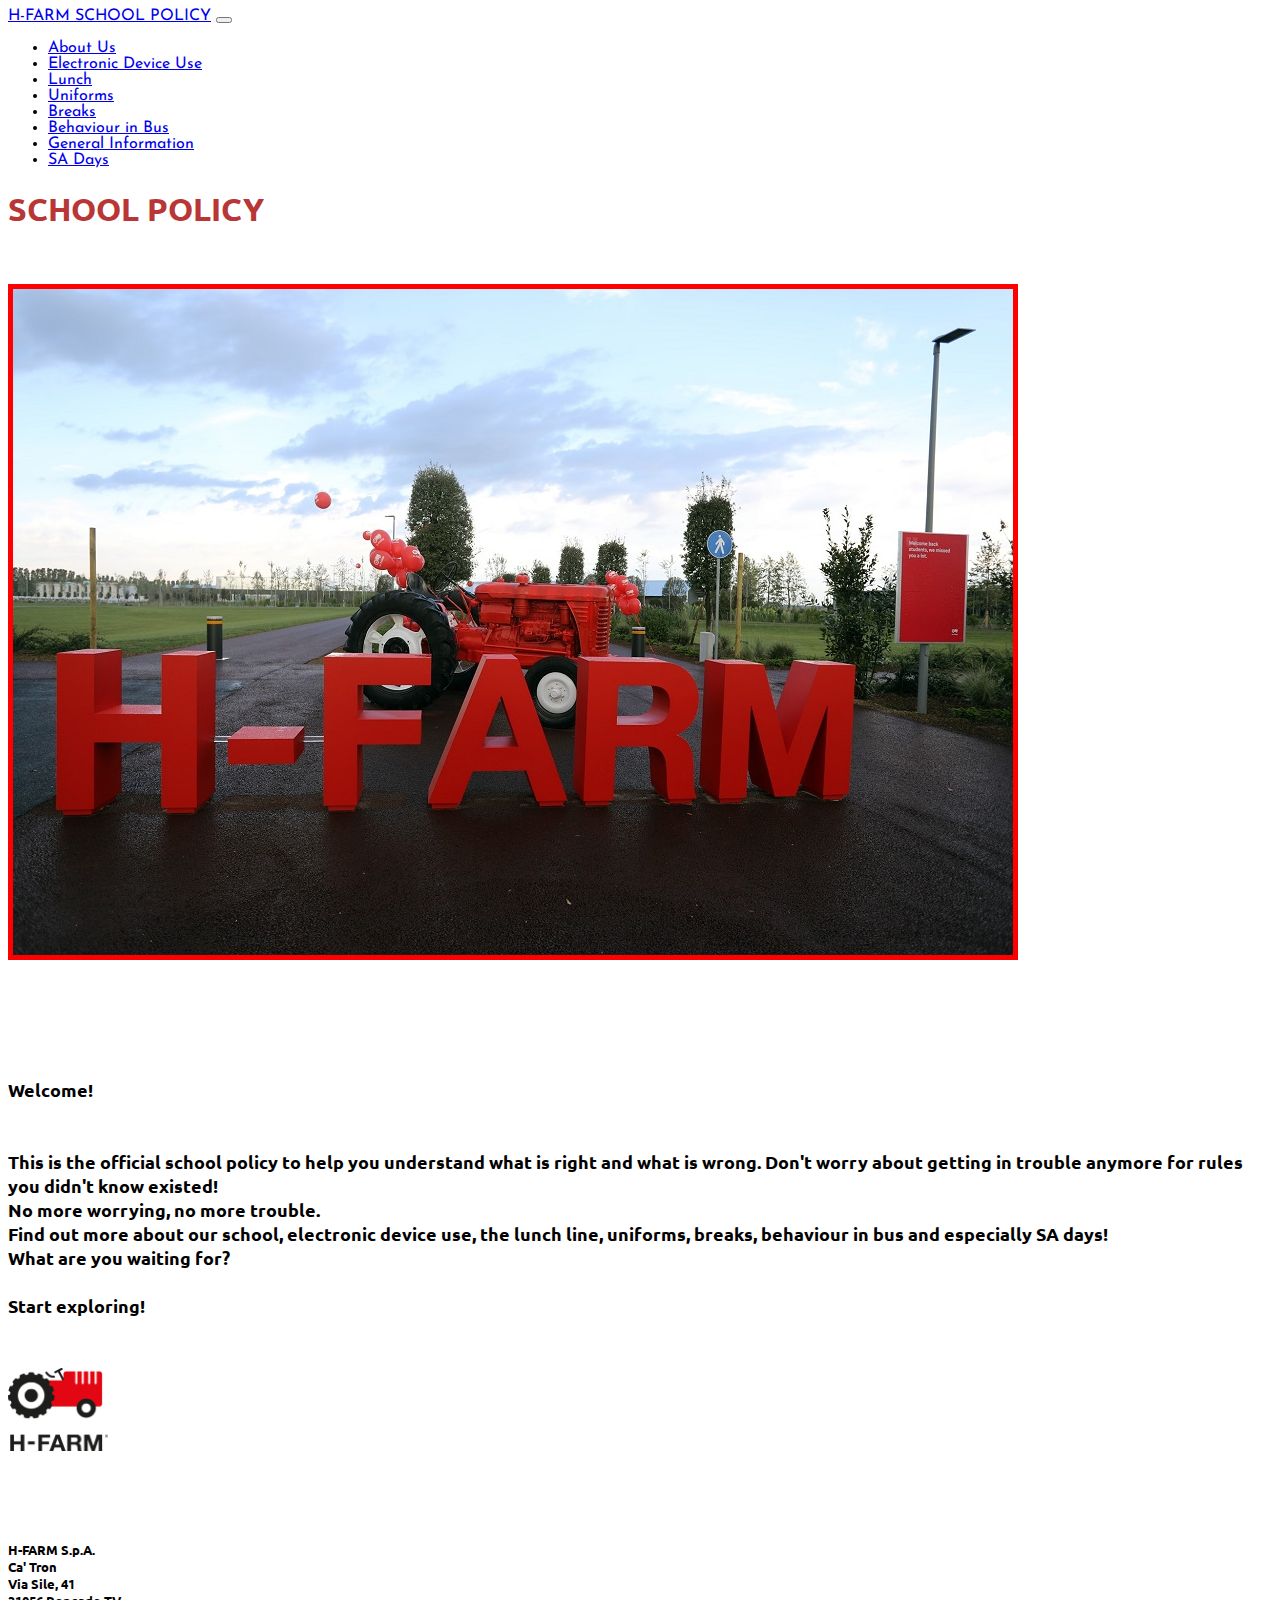
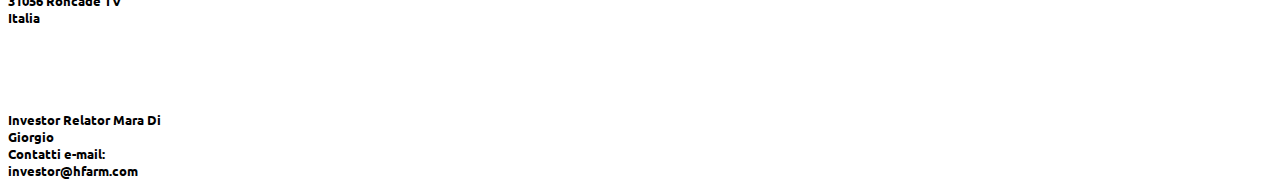
<file: index.html>
<!DOCTYPE html>
<html lang="en">

<head>
    <meta charset="UTF-8">
    <meta name="viewport" content="width=device-width, initial-scale=1.0">
    <title>Document</title>
    <link rel="preconnect" href="https://fonts.googleapis.com"> 
<link rel="preconnect" href="https://fonts.gstatic.com" crossorigin> 
<link href="https://fonts.googleapis.com/css2?family=Josefin+Sans&family=Ubuntu:wght@300&display=swap" rel="stylesheet">
    <link href="https://cdn.jsdelivr.net/npm/bootstrap@5.1.3/dist/css/bootstrap.min.css" rel="stylesheet" integrity="sha384-1BmE4kWBq78iYhFldvKuhfTAU6auU8tT94WrHftjDbrCEXSU1oBoqyl2QvZ6jIW3" crossorigin="anonymous">
    <link rel="stylesheet" href="style.css">
</head>

<body class="font-specific">
    <nav class="navbar navbar-expand-lg navbar-light bg-danger">
        <div class="container-fluid">
          <a class="navbar-brand text-light" href="index.html">H-FARM SCHOOL POLICY</a>
          <button class="navbar-toggler" type="button" data-bs-toggle="collapse" data-bs-target="#navbarSupportedContent" aria-controls="navbarSupportedContent" aria-expanded="false" aria-label="Toggle navigation">
            <span class="navbar-toggler-icon"></span>
          </button>
          <div class="collapse navbar-collapse" id="navbarSupportedContent">
            <ul class="navbar-nav me-auto mb-2 mb-lg-0">
              <li class="nav-item">
                <a class="nav-link text-light container-fluid" href="abt.html">About Us</a>
              </li>
              <li class="nav-item">
                <a class="nav-link text-light container-fluid" href="elec.html">Electronic Device Use</a>
              </li>
              <li class="nav-item">
                <a class="nav-link text-light" href="lunch.html">Lunch</a>
              </li>
              <li class="nav-item">
                <a class="nav-link text-light" href="uniforms.html">Uniforms</a>
              </li>
              <li class="nav-item">
                <a class="nav-link text-light" href="breaks.html">Breaks</a>
              </li>
              <li class="nav-item">
                <a class="nav-link text-light" href="bus.html">Behaviour in Bus</a>
              </li>
              <li class="nav-item">
                <a class="nav-link text-light" href="gen.html">General Information</a>
              </li>
              <li class="nav-item">
                <a class="nav-link text-light" href="sa.html">SA Days</a>
              </li>
              
            </ul>
            
          </div>
        </div>
      </nav>
    <div class="container mt-5">
        <h1 class="p1">SCHOOL POLICY</h1>
        <div class="row">
            <div class="col-6">
              <br></br>
                <img src="tractor.jpg" alt="" class="img-fluid border-image">        
            </div>
            <div class="col">
                <h3> <br></br> <br></br>
                  Welcome!
                    <br></br>
                    <br>This is the official school policy to help you understand what is right and what is wrong. Don't worry about getting in trouble anymore for rules you didn't know existed!
                    <br>No more worrying, no more trouble.</br>
                    Find out more about our school, electronic device use, the lunch line, uniforms, breaks, behaviour in bus and especially SA days!
                    <br>What are you waiting for?</br>
                    <br>Start exploring!</br>
                </h3>
            </div>
        </div>
        <div class="row">
          <div class="col-auto">
            <br></br>
            <img src="hfarm.png" alt="" width="100">
          </div>
          <div class="col">
            <h4> <br> </br> <br> </br>
              H-FARM S.p.A.
              <br>Ca' Tron</br>
              Via Sile, 41
              <br>31056 Roncade TV</br>
              Italia
            </h4>
          </div>
          <div class="col">
            <h4> <br> </br> <br> </br>
              Investor Relator Mara Di
              <br>Giorgio</br>
              Contatti e-mail:
            <br>investor@hfarm.com</br>
            </h4>
            </div>
          </div>
      </div>
    
        
    </div>
</body>

</html>
</file>
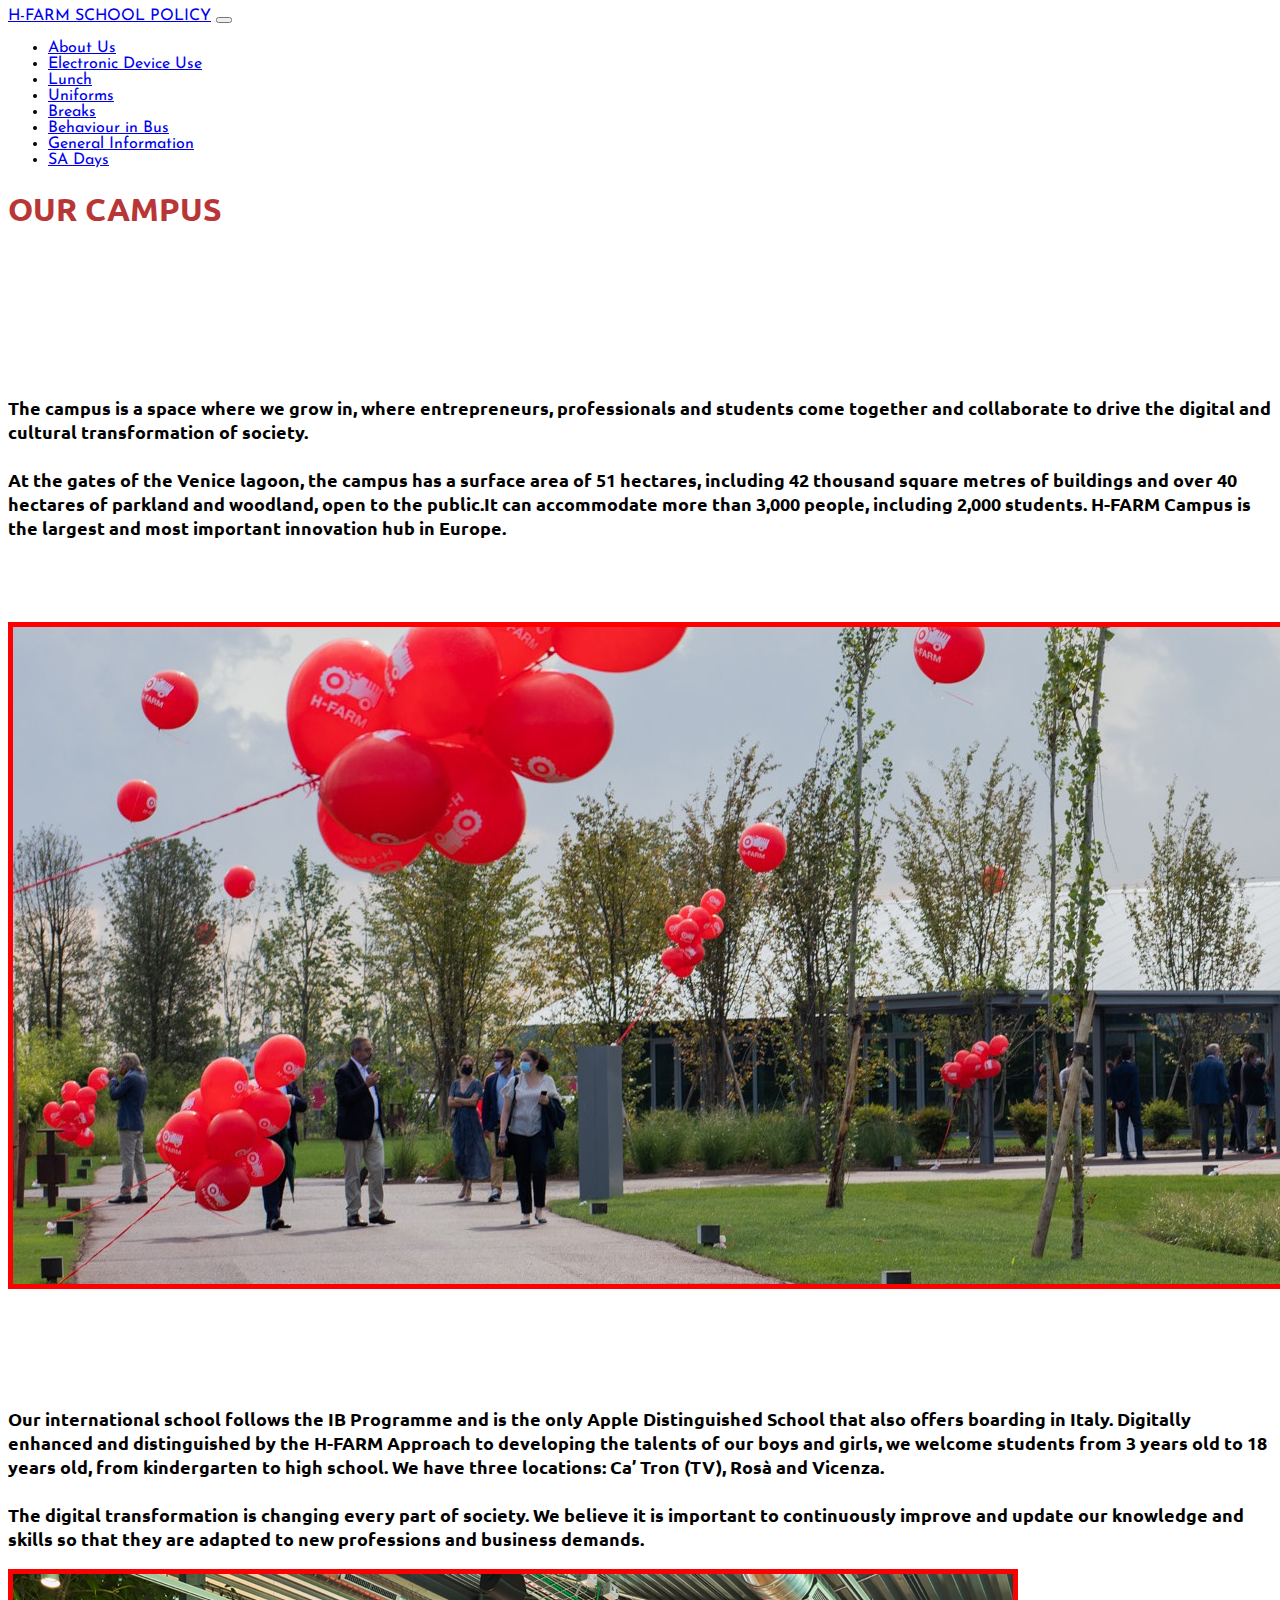
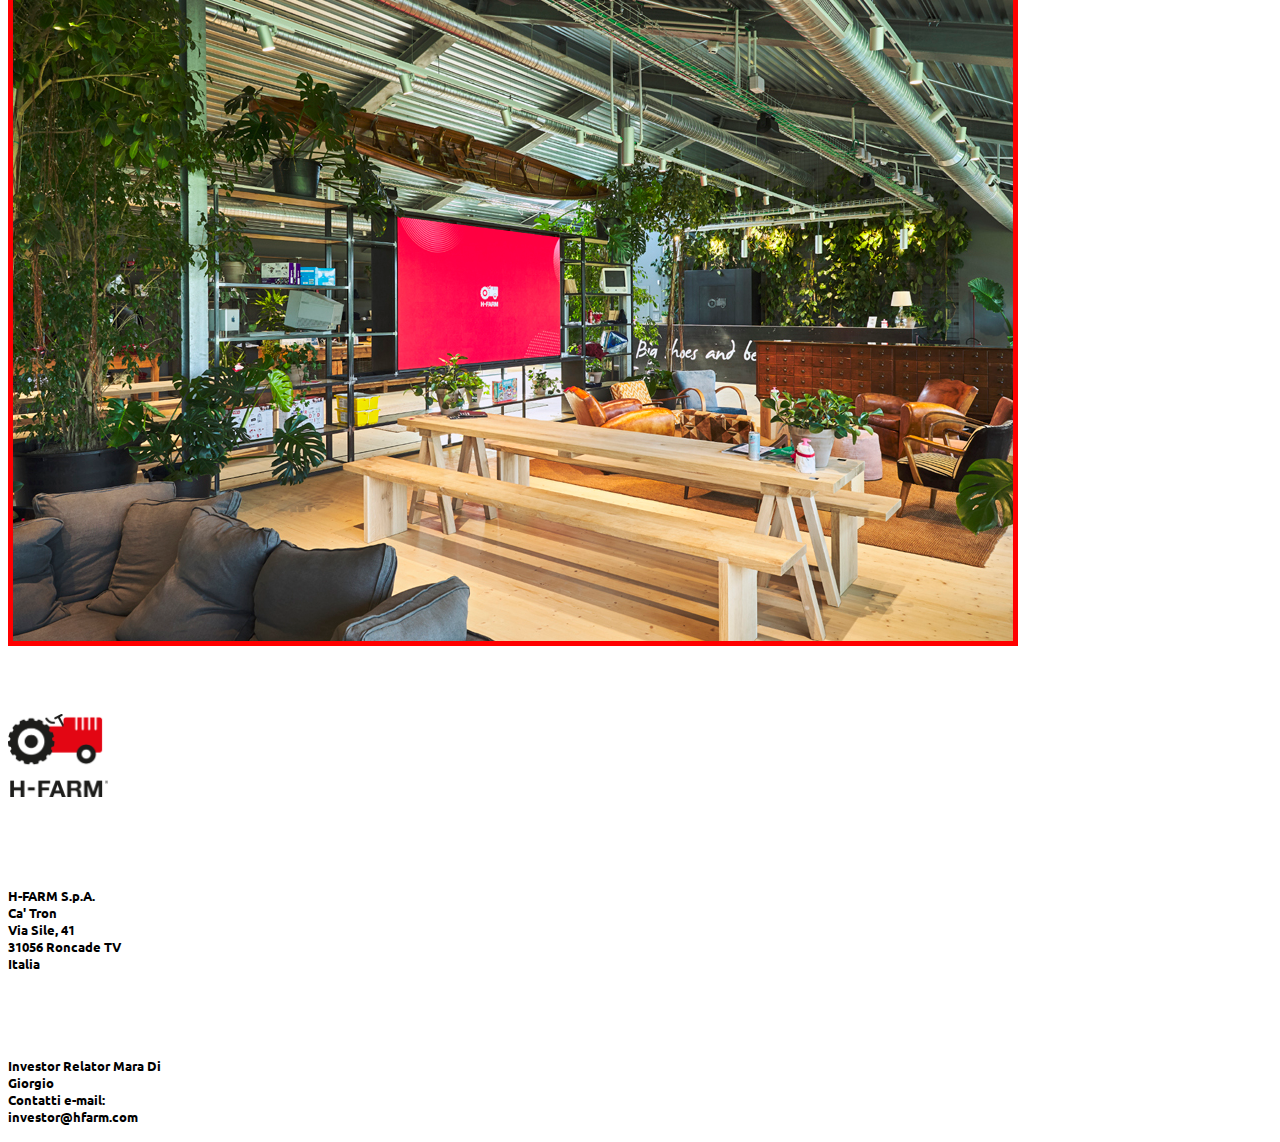
<file: abt.html>
<!DOCTYPE html>
<html lang="en">

<head>
    <meta charset="UTF-8">
    <meta name="viewport" content="width=device-width, initial-scale=1.0">
    <title>Document</title>
    <link rel="preconnect" href="https://fonts.googleapis.com"> 
<link rel="preconnect" href="https://fonts.gstatic.com" crossorigin> 
<link href="https://fonts.googleapis.com/css2?family=Josefin+Sans&family=Ubuntu:wght@300&display=swap" rel="stylesheet">
    <link href="https://cdn.jsdelivr.net/npm/bootstrap@5.1.3/dist/css/bootstrap.min.css" rel="stylesheet" integrity="sha384-1BmE4kWBq78iYhFldvKuhfTAU6auU8tT94WrHftjDbrCEXSU1oBoqyl2QvZ6jIW3" crossorigin="anonymous">
    <link rel="stylesheet" href="style.css">
</head>

<body class="font-specific">
    <body class="font-specific">
        <nav class="navbar navbar-expand-lg navbar-light bg-danger">
            <div class="container-fluid">
              <a class="navbar-brand text-light" href="index.html">H-FARM SCHOOL POLICY</a>
              <button class="navbar-toggler" type="button" data-bs-toggle="collapse" data-bs-target="#navbarSupportedContent" aria-controls="navbarSupportedContent" aria-expanded="false" aria-label="Toggle navigation">
                <span class="navbar-toggler-icon"></span>
              </button>
              <div class="collapse navbar-collapse" id="navbarSupportedContent">
                <ul class="navbar-nav me-auto mb-2 mb-lg-0">
                  <li class="nav-item">
                    <a class="nav-link text-light container-fluid" href="tour.html">About Us</a>
                  </li>
                  <li class="nav-item">
                    <a class="nav-link text-light container-fluid" href="elec.html">Electronic Device Use</a>
                  </li>
                  <li class="nav-item">
                    <a class="nav-link text-light" href="lunch.html">Lunch</a>
                  </li>
                  <li class="nav-item">
                    <a class="nav-link text-light" href="uniforms.html">Uniforms</a>
                  </li>
                  <li class="nav-item">
                    <a class="nav-link text-light" href="breaks.html">Breaks</a>
                  </li>
                  <li class="nav-item">
                    <a class="nav-link text-light" href="bus.html">Behaviour in Bus</a>
                  </li>
                  <li class="nav-item">
                    <a class="nav-link text-light" href="gen.html">General Information</a>
                  </li>
                  <li class="nav-item">
                    <a class="nav-link text-light" href="sa.html">SA Days</a>
                  </li>
                  
                </ul>
            </div>
        </div>
      </nav>
    <div class="container mt-5">
        <h1 class="p1">OUR CAMPUS</h1>
        <div class="row">
            <div class="col-7">
                <h3> <br></br> <br></br> <br></br> 
                  The campus is a space where we grow in, where entrepreneurs, professionals and students come together and collaborate to drive the digital and cultural transformation of society. <br></br>
                  At the gates of the Venice lagoon, the campus has a surface area of 51 hectares, including 42 thousand square metres of buildings and over 40 hectares of parkland and woodland, open to the public.It can accommodate more than 3,000 people, including 2,000 students.
H-FARM Campus is the largest and most important innovation hub in Europe.
                </h3>
            </div>
            <div class="col">
                <br></br> <br></br>
                <img src="balloon.jpg" alt="" class="img-fluid border-image">        
            </div>
        
        </div>
        <div class="row">
            <div class="col-7">
                <h3> <br></br> <br></br> 
                  Our international school follows the IB Programme and is the only Apple Distinguished School that also offers boarding in Italy. Digitally enhanced and distinguished by the H-FARM Approach to developing the talents of our boys and girls, we welcome students from 3 years old to 18 years old, from kindergarten to high school. We have three locations: Ca’ Tron (TV), Rosà and Vicenza.<br></br>
                  The digital transformation is changing every part of society. We believe it is important to continuously improve and update our knowledge and skills so that they are adapted to new professions and business demands.
                </h3>
            </div>
            <div class="col">
                <img src="comms.jpg" alt="" class="img-fluid border-image">        
            </div>
        </div>
        <br></br>
        <div class="row">
          <div class="col-auto">
            <br></br>
            <img src="hfarm.png" alt="" width="100">
          </div>
          <div class="col">
            <h4> <br> </br> <br> </br>
              H-FARM S.p.A.
              <br>Ca' Tron</br>
              Via Sile, 41
              <br>31056 Roncade TV</br>
              Italia
            </h4>
          </div>
          <div class="col">
            <h4> <br> </br> <br> </br>
              Investor Relator Mara Di
              <br>Giorgio</br>
              Contatti e-mail:
            <br>investor@hfarm.com</br>
            </h4>
            </div>
          </div>
      </div>
    
</body>

</html>
</file>
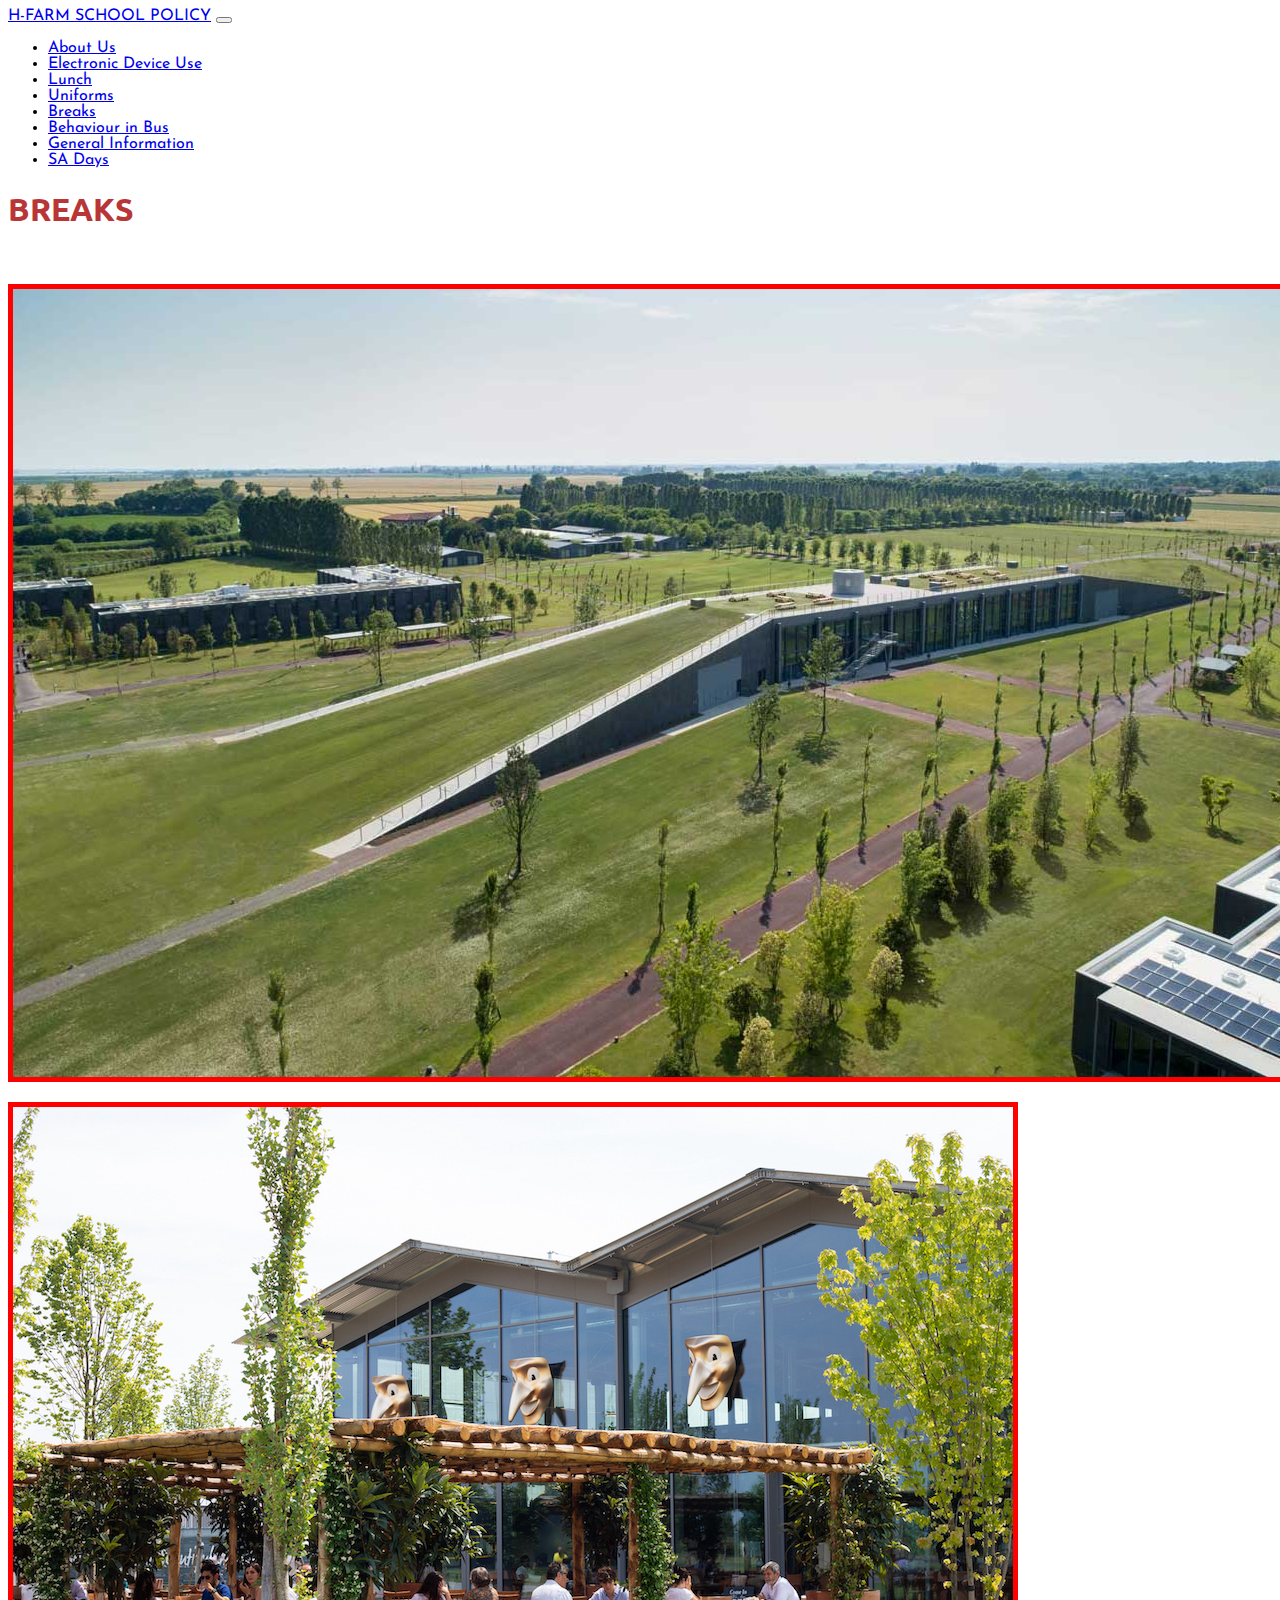
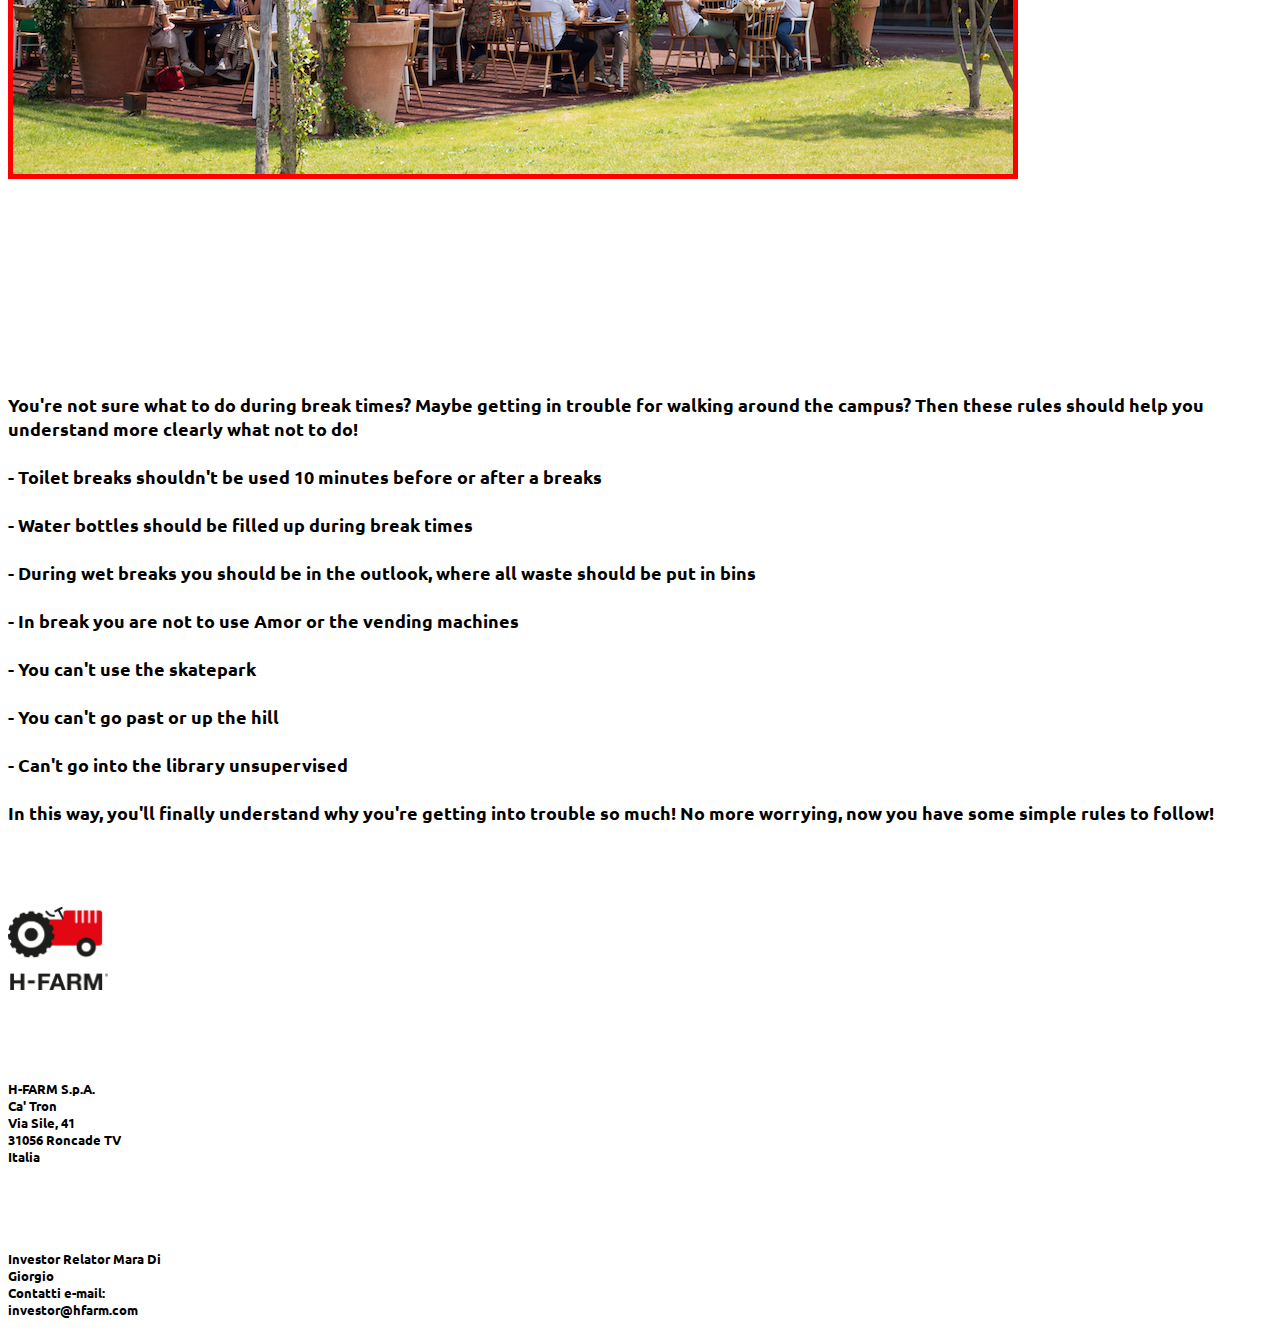
<file: breaks.html>
<!DOCTYPE html>
<html lang="en">

<head>
    <meta charset="UTF-8">
    <meta name="viewport" content="width=device-width, initial-scale=1.0">
    <title>Document</title>
    <link rel="preconnect" href="https://fonts.googleapis.com"> 
<link rel="preconnect" href="https://fonts.gstatic.com" crossorigin> 
<link href="https://fonts.googleapis.com/css2?family=Josefin+Sans&family=Ubuntu:wght@300&display=swap" rel="stylesheet">
    <link href="https://cdn.jsdelivr.net/npm/bootstrap@5.1.3/dist/css/bootstrap.min.css" rel="stylesheet" integrity="sha384-1BmE4kWBq78iYhFldvKuhfTAU6auU8tT94WrHftjDbrCEXSU1oBoqyl2QvZ6jIW3" crossorigin="anonymous">
    <link rel="stylesheet" href="style.css">
</head>

<body class="font-specific">
    <nav class="navbar navbar-expand-lg navbar-light bg-danger">
        <div class="container-fluid">
          <a class="navbar-brand text-light" href="index.html">H-FARM SCHOOL POLICY</a>
          <button class="navbar-toggler" type="button" data-bs-toggle="collapse" data-bs-target="#navbarSupportedContent" aria-controls="navbarSupportedContent" aria-expanded="false" aria-label="Toggle navigation">
            <span class="navbar-toggler-icon"></span>
          </button>
          <div class="collapse navbar-collapse" id="navbarSupportedContent">
            <ul class="navbar-nav me-auto mb-2 mb-lg-0">
              <li class="nav-item">
                <a class="nav-link text-light container-fluid" href="abt.html">About Us</a>
              </li>
              <li class="nav-item">
                <a class="nav-link text-light container-fluid" href="elec.html">Electronic Device Use</a>
              </li>
              <li class="nav-item">
                <a class="nav-link text-light" href="lunch.html">Lunch</a>
              </li>
              <li class="nav-item">
                <a class="nav-link text-light" href="uniforms.html">Uniforms</a>
              </li>
              <li class="nav-item">
                <a class="nav-link text-light" href="breaks.html">Breaks</a>
              </li>
              <li class="nav-item">
                <a class="nav-link text-light" href="bus.html">Behaviour in Bus</a>
              </li>
              <li class="nav-item">
                <a class="nav-link text-light" href="gen.html">General Information</a>
              </li>
              <li class="nav-item">
                <a class="nav-link text-light" href="sa.html">SA Days</a>
              </li>
              
            </ul>
        </div>
    </div>
  </nav>
  <div class="container mt-5">
    <h1 class="p1">BREAKS</h1>
    <div class="row">
        <div class="col-6">
          <br></br>
            <img src="campus.jpg" alt="" class="img-fluid border-image">       <br></br>
            <img src="amor.jpg" alt="" class="img-fluid border-image">  
        </div>
        <div class="col">
            <h3> <br></br> <br></br> <br></br><br></br>
              You're not sure what to do during break times? Maybe getting in trouble for walking around the campus? Then these rules should help you understand more clearly what not to do!
                <br></br>
                - Toilet breaks shouldn't be used 10 minutes before or after a breaks <br></br>
                - Water bottles should be filled up during break times <br></br>
                - During wet breaks you should be in the outlook, where all waste should be put in bins <br></br>
                - In break you are not to use Amor or the vending machines<br></br>
                - You can't use the skatepark <br></br>
                - You can't go past or up the hill <br></br>
                - Can't go into the library unsupervised <br></br>
                
                In this way, you'll finally understand why you're getting into trouble so much! No more worrying, now you have some simple rules to follow!
            </h3>
        </div>
    </div>
    <br></br>
        <div class="row">
          <div class="col-auto">
            <br></br>
            <img src="hfarm.png" alt="" width="100">
          </div>
          <div class="col">
            <h4> <br> </br> <br> </br>
              H-FARM S.p.A.
              <br>Ca' Tron</br>
              Via Sile, 41
              <br>31056 Roncade TV</br>
              Italia
            </h4>
          </div>
          <div class="col">
            <h4> <br> </br> <br> </br>
              Investor Relator Mara Di
              <br>Giorgio</br>
              Contatti e-mail:
            <br>investor@hfarm.com</br>
            </h4>
            </div>
          </div>
      </div>
</body>

</html>
</file>
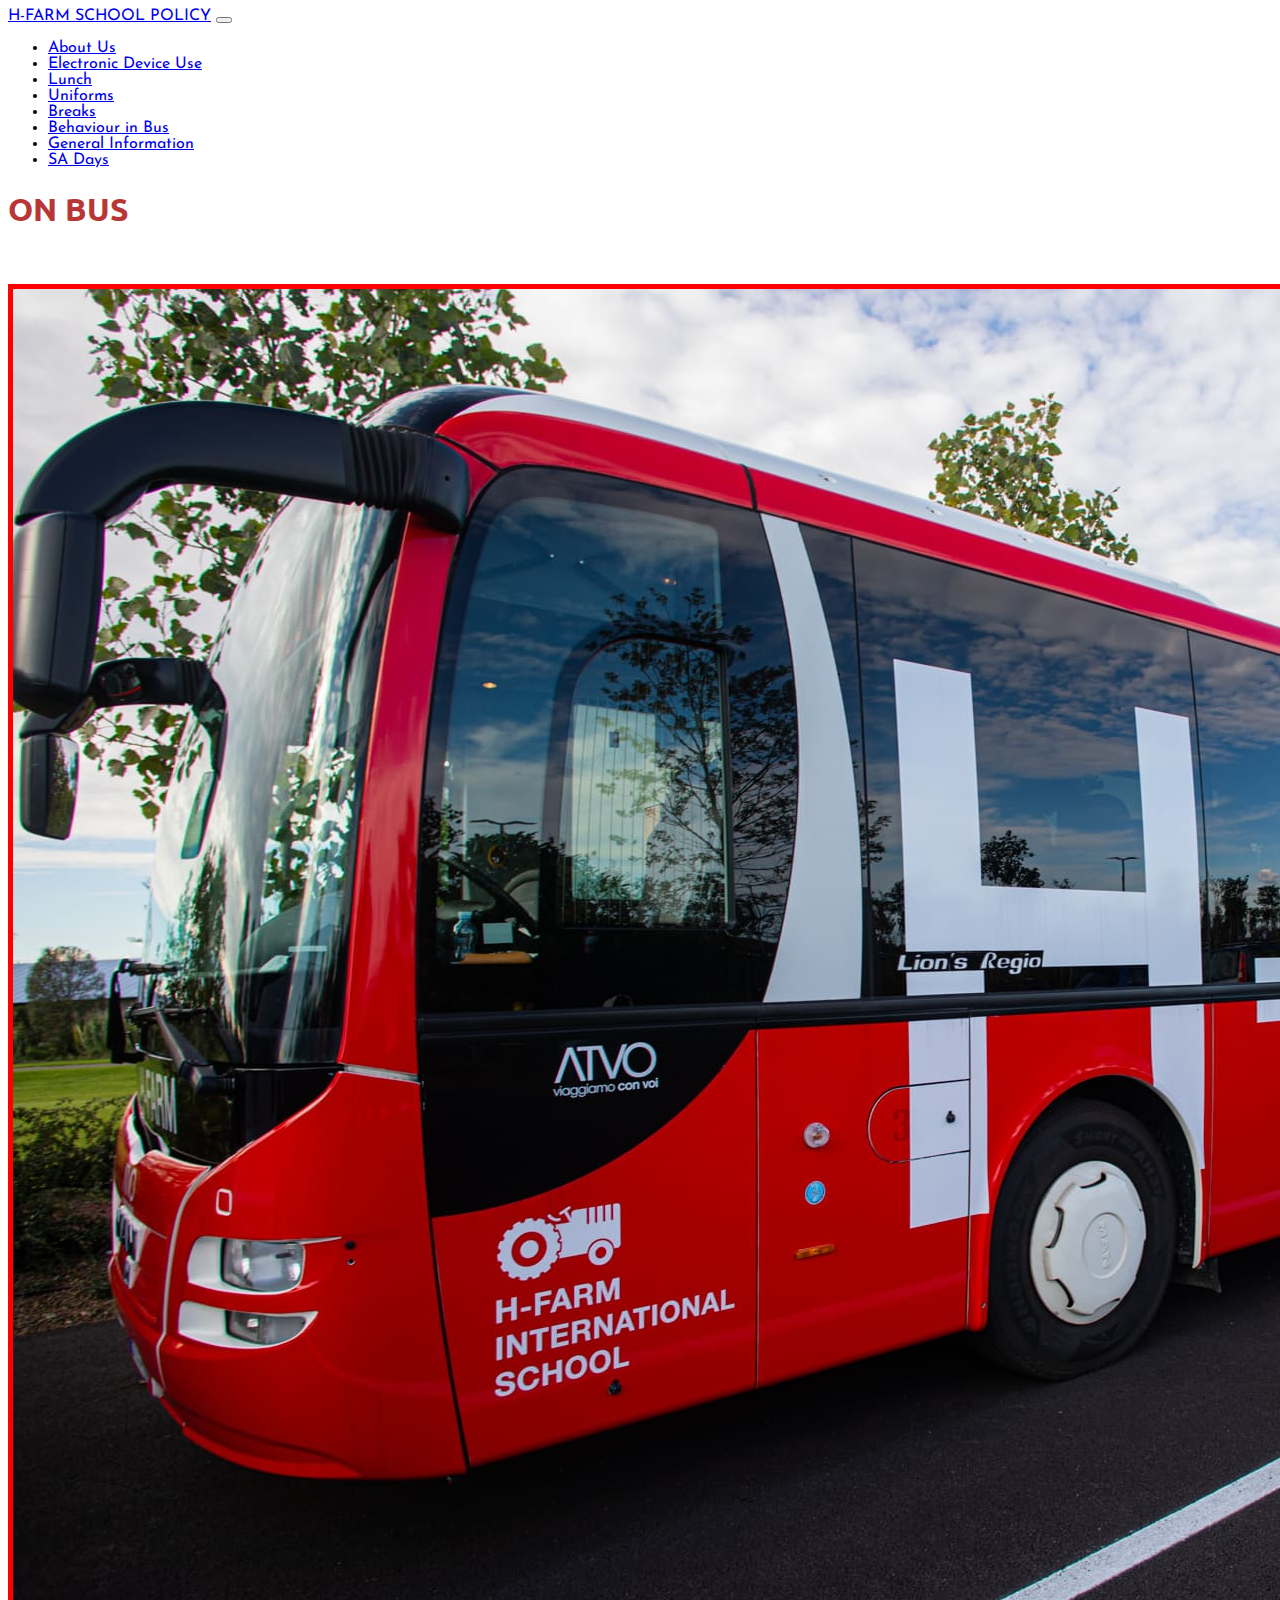
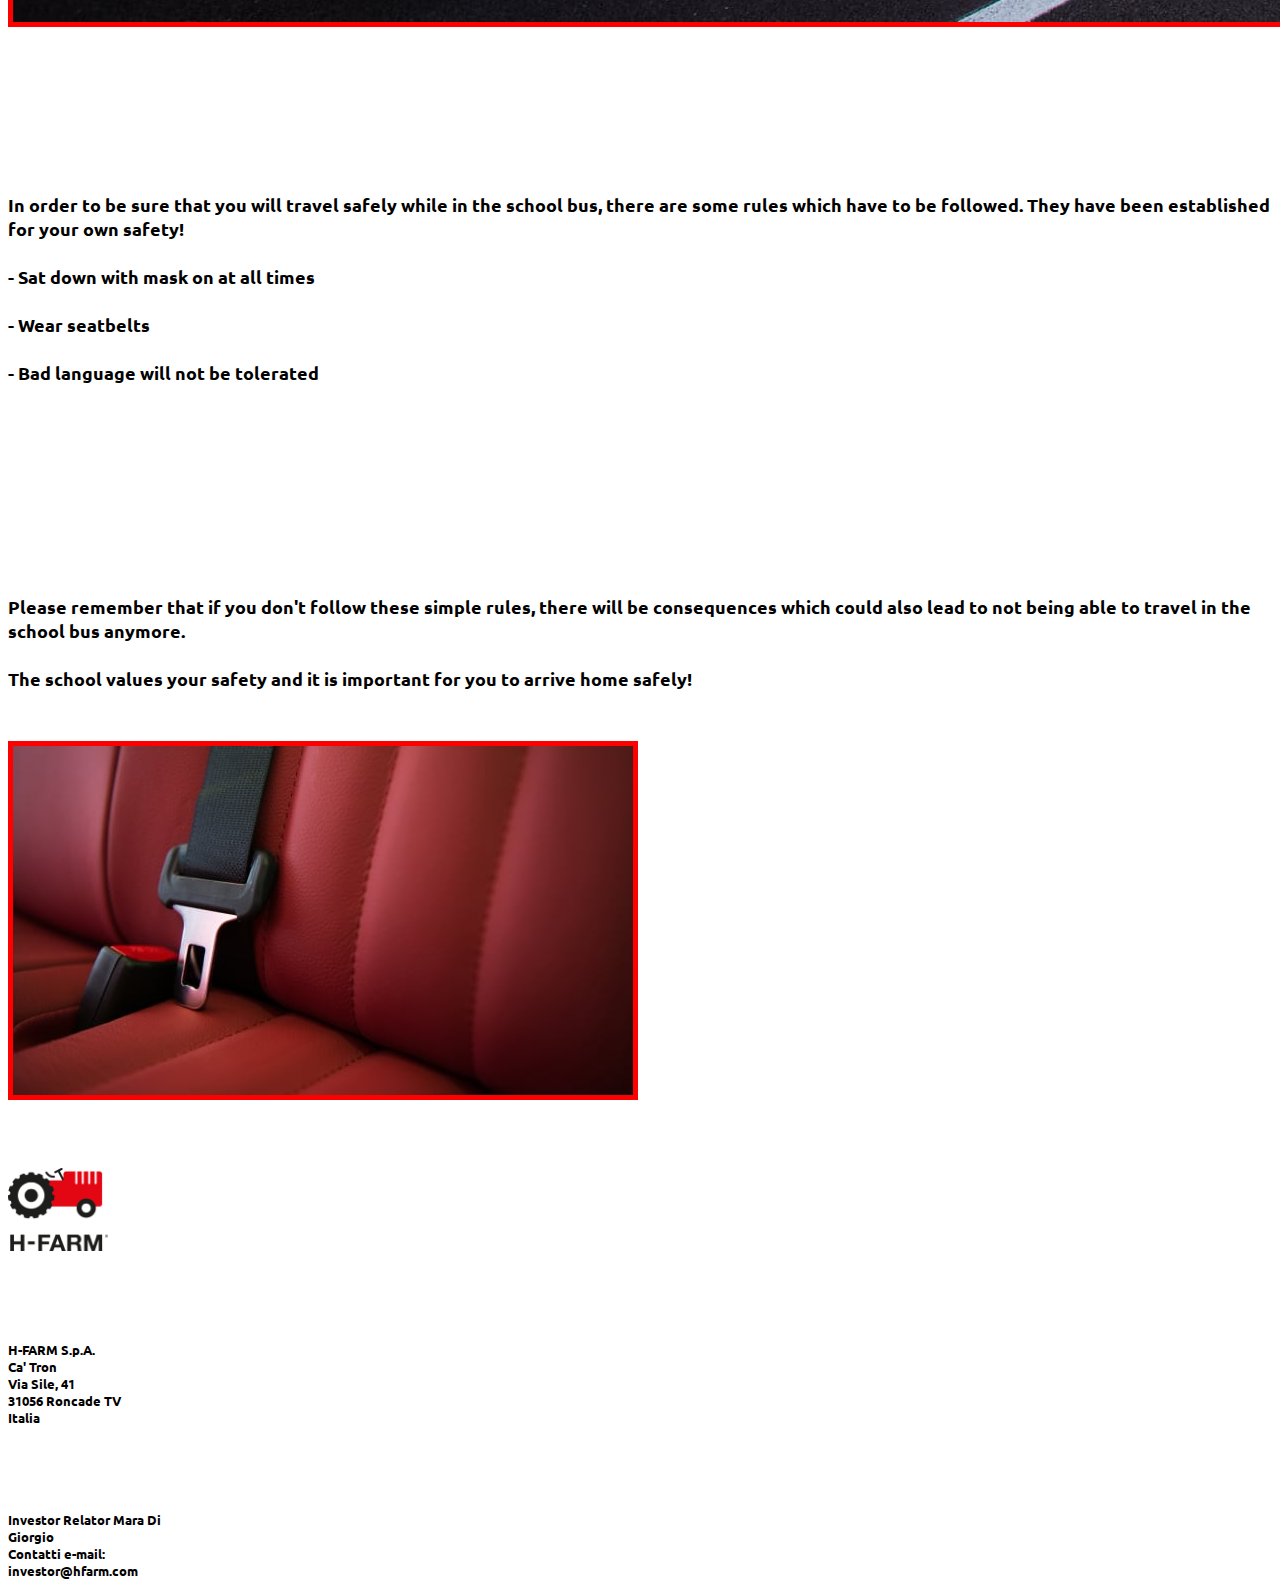
<file: bus.html>
<!DOCTYPE html>
<html lang="en">

<head>
    <meta charset="UTF-8">
    <meta name="viewport" content="width=device-width, initial-scale=1.0">
    <title>Document</title>
    <link rel="preconnect" href="https://fonts.googleapis.com"> 
<link rel="preconnect" href="https://fonts.gstatic.com" crossorigin> 
<link href="https://fonts.googleapis.com/css2?family=Josefin+Sans&family=Ubuntu:wght@300&display=swap" rel="stylesheet">
    <link href="https://cdn.jsdelivr.net/npm/bootstrap@5.1.3/dist/css/bootstrap.min.css" rel="stylesheet" integrity="sha384-1BmE4kWBq78iYhFldvKuhfTAU6auU8tT94WrHftjDbrCEXSU1oBoqyl2QvZ6jIW3" crossorigin="anonymous">
    <link rel="stylesheet" href="style.css">
</head>

<body class="font-specific">
    <nav class="navbar navbar-expand-lg navbar-light bg-danger">
        <div class="container-fluid">
          <a class="navbar-brand text-light" href="index.html">H-FARM SCHOOL POLICY</a>
          <button class="navbar-toggler" type="button" data-bs-toggle="collapse" data-bs-target="#navbarSupportedContent" aria-controls="navbarSupportedContent" aria-expanded="false" aria-label="Toggle navigation">
            <span class="navbar-toggler-icon"></span>
          </button>
          <div class="collapse navbar-collapse" id="navbarSupportedContent">
            <ul class="navbar-nav me-auto mb-2 mb-lg-0">
              <li class="nav-item">
                <a class="nav-link text-light container-fluid" href="abt.html">About Us</a>
              </li>
              <li class="nav-item">
                <a class="nav-link text-light container-fluid" href="elec.html">Electronic Device Use</a>
              </li>
              <li class="nav-item">
                <a class="nav-link text-light" href="lunch.html">Lunch</a>
              </li>
              <li class="nav-item">
                <a class="nav-link text-light" href="uniforms.html">Uniforms</a>
              </li>
              <li class="nav-item">
                <a class="nav-link text-light" href="breaks.html">Breaks</a>
              </li>
              <li class="nav-item">
                <a class="nav-link text-light" href="bus.html">Behaviour in Bus</a>
              </li>
              <li class="nav-item">
                <a class="nav-link text-light" href="gen.html">General Information</a>
              </li>
              <li class="nav-item">
                <a class="nav-link text-light" href="sa.html">SA Days</a>
              </li>
              
            </ul>
        </div>
    </div>
  </nav>
  <div class="container mt-5">
    <h1 class="p1">ON BUS</h1>
    <div class="row">
        <div class="col-6">
          <br></br>
            <img src="bus.jpg" alt="" class="img-fluid border-image">        
        </div>
        <div class="col">
            <h3> <br></br> <br></br> <br></br>
              In order to be sure that you will travel safely while in the school bus, there are some rules which have to be followed. They have been established for your own safety!
                <br></br>
                - Sat down with mask on at all times <br></br>
                - Wear seatbelts <br></br>
                - Bad language will not be tolerated
            </h3>
        </div>
    </div>
    <div class="row">
        <div class="col-7">
            <h3> <br></br>
                <br></br> <br></br> <br></br>
                Please remember that if you don't follow these simple rules, there will be consequences which could also lead to not being able to travel in the school bus anymore.
                <br></br> The school values your safety and it is important for you to arrive home safely!
            </h3>
        </div>
        <div class="col">
            <br></br> 
            <img src="seatbelt.jpg" alt="" class="img-fluid border-image">        
        </div>
    </div>
    <br></br>
        <div class="row">
          <div class="col-auto">
            <br></br>
            <img src="hfarm.png" alt="" width="100">
          </div>
          <div class="col">
            <h4> <br> </br> <br> </br>
              H-FARM S.p.A.
              <br>Ca' Tron</br>
              Via Sile, 41
              <br>31056 Roncade TV</br>
              Italia
            </h4>
          </div>
          <div class="col">
            <h4> <br> </br> <br> </br>
              Investor Relator Mara Di
              <br>Giorgio</br>
              Contatti e-mail:
            <br>investor@hfarm.com</br>
            </h4>
            </div>
          </div>
      </div>
</body>

</html>
</file>
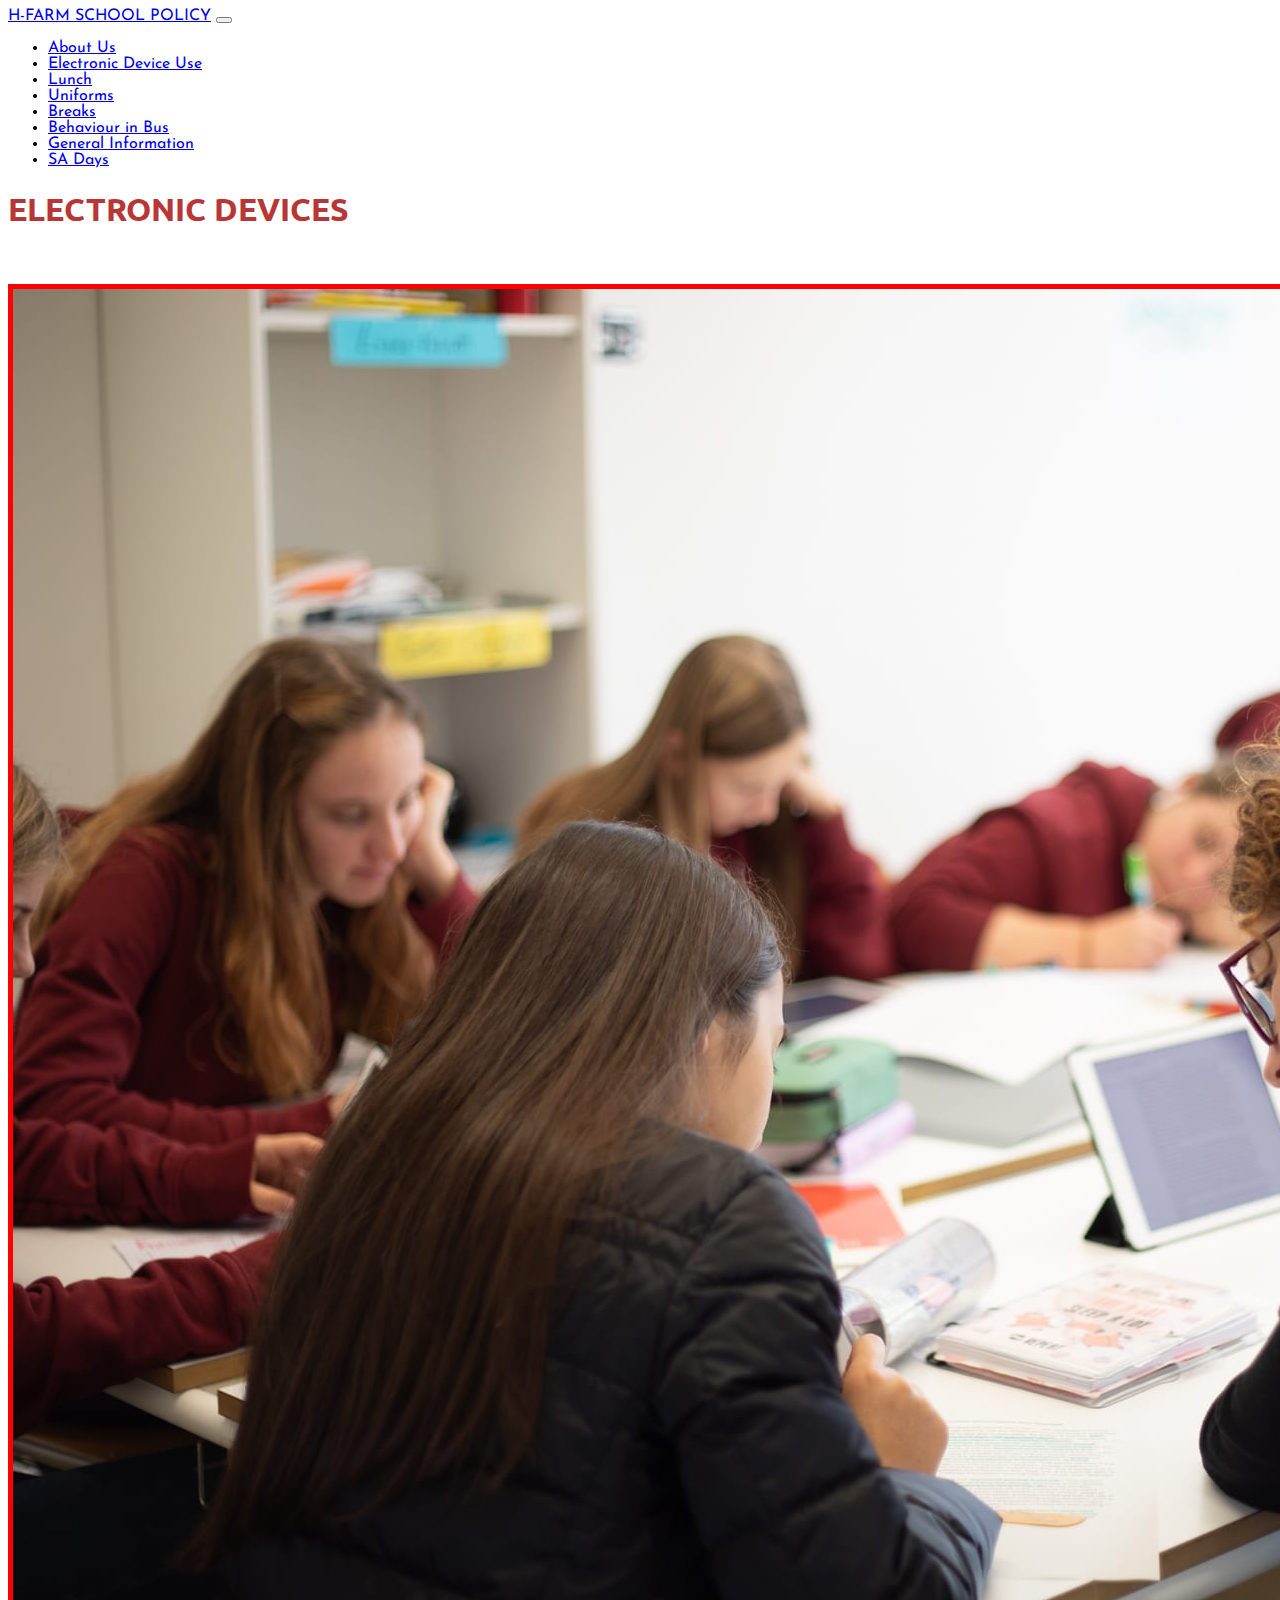
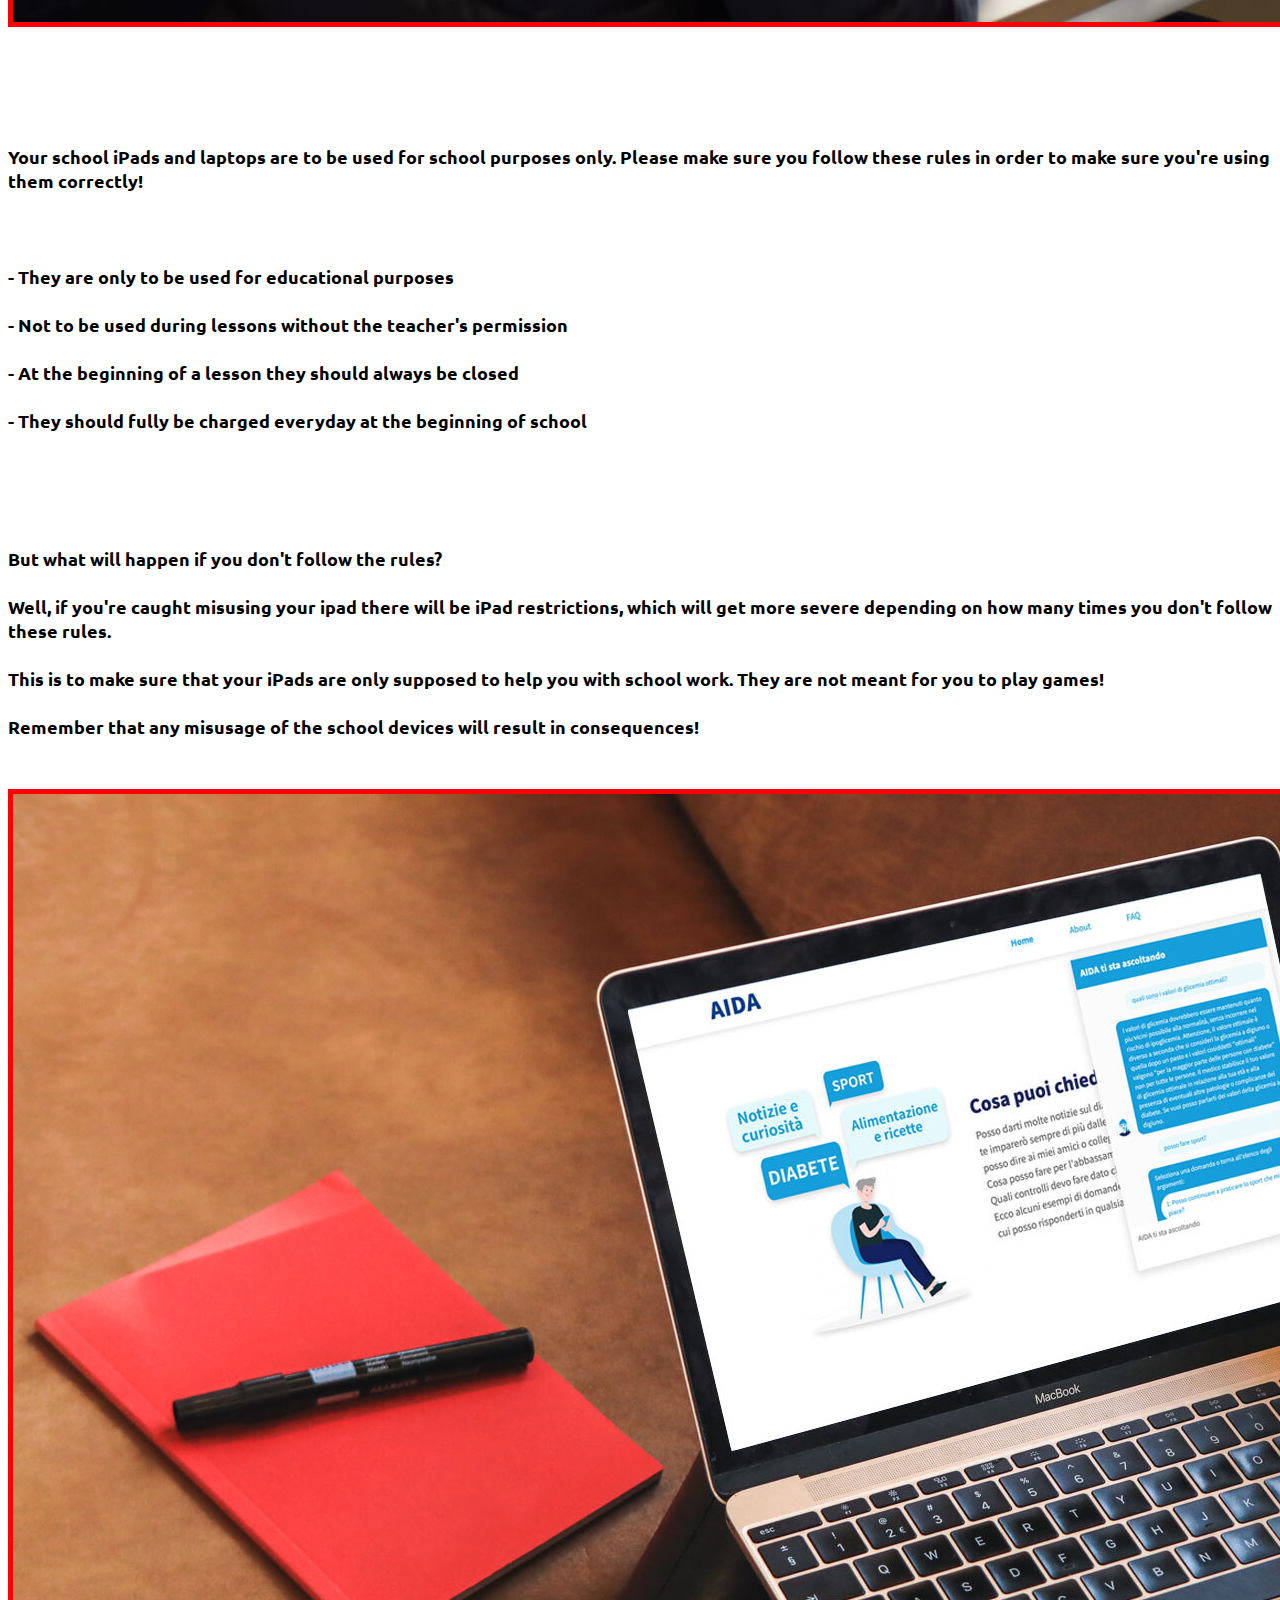
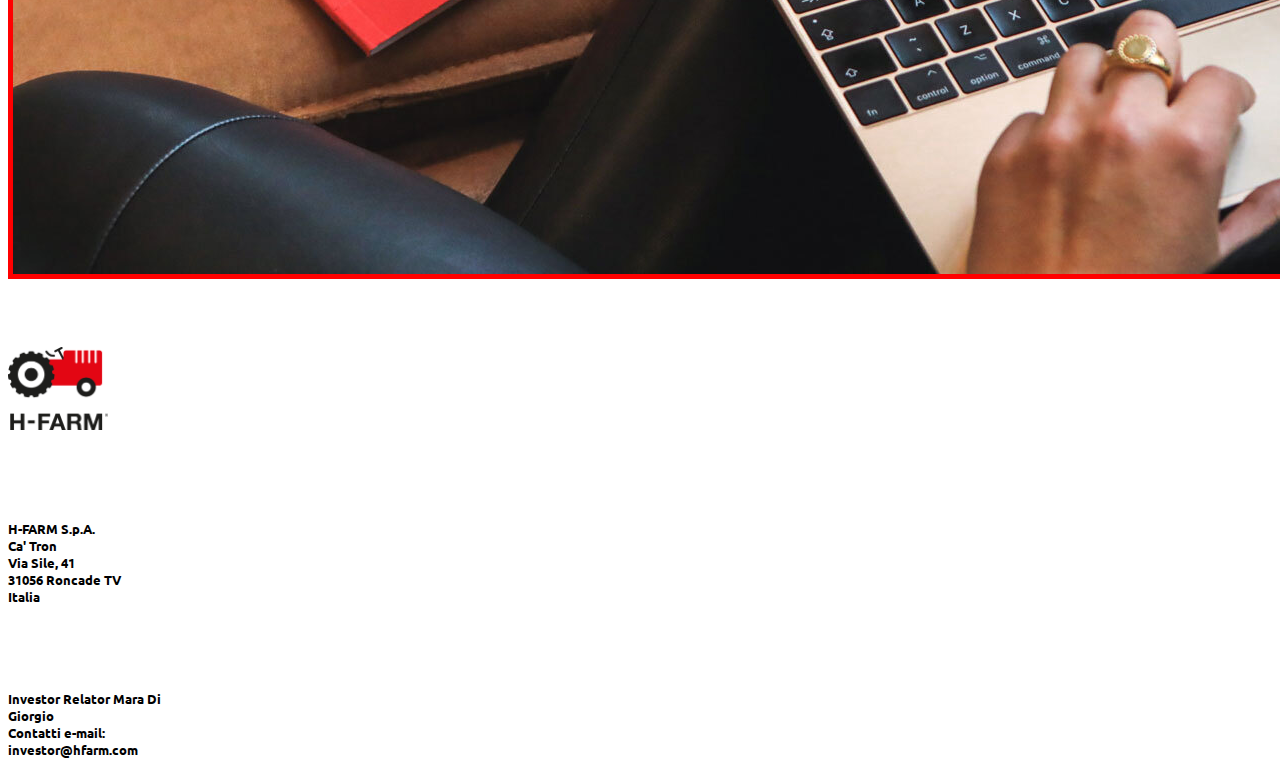
<file: elec.html>
<!DOCTYPE html>
<html lang="en">

<head>
    <meta charset="UTF-8">
    <meta name="viewport" content="width=device-width, initial-scale=1.0">
    <title>Document</title>
    <link rel="preconnect" href="https://fonts.googleapis.com"> 
<link rel="preconnect" href="https://fonts.gstatic.com" crossorigin> 
<link href="https://fonts.googleapis.com/css2?family=Josefin+Sans&family=Ubuntu:wght@300&display=swap" rel="stylesheet">
    <link href="https://cdn.jsdelivr.net/npm/bootstrap@5.1.3/dist/css/bootstrap.min.css" rel="stylesheet" integrity="sha384-1BmE4kWBq78iYhFldvKuhfTAU6auU8tT94WrHftjDbrCEXSU1oBoqyl2QvZ6jIW3" crossorigin="anonymous">
    <link rel="stylesheet" href="style.css">
</head>

<body class="font-specific">
    <nav class="navbar navbar-expand-lg navbar-light bg-danger">
        <div class="container-fluid">
          <a class="navbar-brand text-light" href="index.html">H-FARM SCHOOL POLICY</a>
          <button class="navbar-toggler" type="button" data-bs-toggle="collapse" data-bs-target="#navbarSupportedContent" aria-controls="navbarSupportedContent" aria-expanded="false" aria-label="Toggle navigation">
            <span class="navbar-toggler-icon"></span>
          </button>
          <div class="collapse navbar-collapse" id="navbarSupportedContent">
            <ul class="navbar-nav me-auto mb-2 mb-lg-0">
              <li class="nav-item">
                <a class="nav-link text-light container-fluid" href="abt.html">About Us</a>
              </li>
              <li class="nav-item">
                <a class="nav-link text-light container-fluid" href="elec.html">Electronic Device Use</a>
              </li>
              <li class="nav-item">
                <a class="nav-link text-light" href="lunch.html">Lunch</a>
              </li>
              <li class="nav-item">
                <a class="nav-link text-light" href="uniforms.html">Uniforms</a>
              </li>
              <li class="nav-item">
                <a class="nav-link text-light" href="breaks.html">Breaks</a>
              </li>
              <li class="nav-item">
                <a class="nav-link text-light" href="bus.html">Behaviour in Bus</a>
              </li>
              <li class="nav-item">
                <a class="nav-link text-light" href="gen.html">General Information</a>
              </li>
              <li class="nav-item">
                <a class="nav-link text-light" href="sa.html">SA Days</a>
              </li>
            </ul>
        </div>
    </div>
  </nav>
  <div class="container mt-5">
    <h1 class="p1">ELECTRONIC DEVICES</h1>
    <div class="row">
        <div class="col-6">
          <br></br>
            <img src="service.jpg" alt="" class="img-fluid border-image">        
        </div>
        <div class="col">
            <h3> <br></br> <br></br>
              Your school iPads and laptops are to be used for school purposes only. Please make sure you follow these rules in order to make sure you're using them correctly!
                <br></br> <br></br>
              - They are only to be used for educational purposes <br></br>
              - Not to be used during lessons without the teacher's permission <br></br>
              - At the beginning of a lesson they should always be closed <br></br>
              - They should fully be charged everyday at the beginning of school
            </h3>
        </div>
    </div>
    <div class="row">
        <div class="col-7">
            <h3> <br></br> <br></br>  
              But what will happen if you don't follow the rules?
                <br></br> 
                Well, if you're caught misusing your ipad there will be iPad restrictions, which will get more severe depending on how many times you don't follow these rules. <br></br>
                This is to make sure that your iPads are only supposed to help you with school work. They are not meant for you to play games! <br></br>
                Remember that any misusage of the school devices will result in consequences!
            </h3>
        </div>
        <div class="col">
            <br></br> 
            <img src="inno.jpg" alt="" class="img-fluid border-image">        
        </div>
    </div>
    <br></br>
        <div class="row">
          <div class="col-auto">
            <br></br>
            <img src="hfarm.png" alt="" width="100">
          </div>
          <div class="col">
            <h4> <br> </br> <br> </br>
              H-FARM S.p.A.
              <br>Ca' Tron</br>
              Via Sile, 41
              <br>31056 Roncade TV</br>
              Italia
            </h4>
          </div>
          <div class="col">
            <h4> <br> </br> <br> </br>
              Investor Relator Mara Di
              <br>Giorgio</br>
              Contatti e-mail:
            <br>investor@hfarm.com</br>
            </h4>
            </div>
          </div>
      </div>
</body>

</html>
</file>
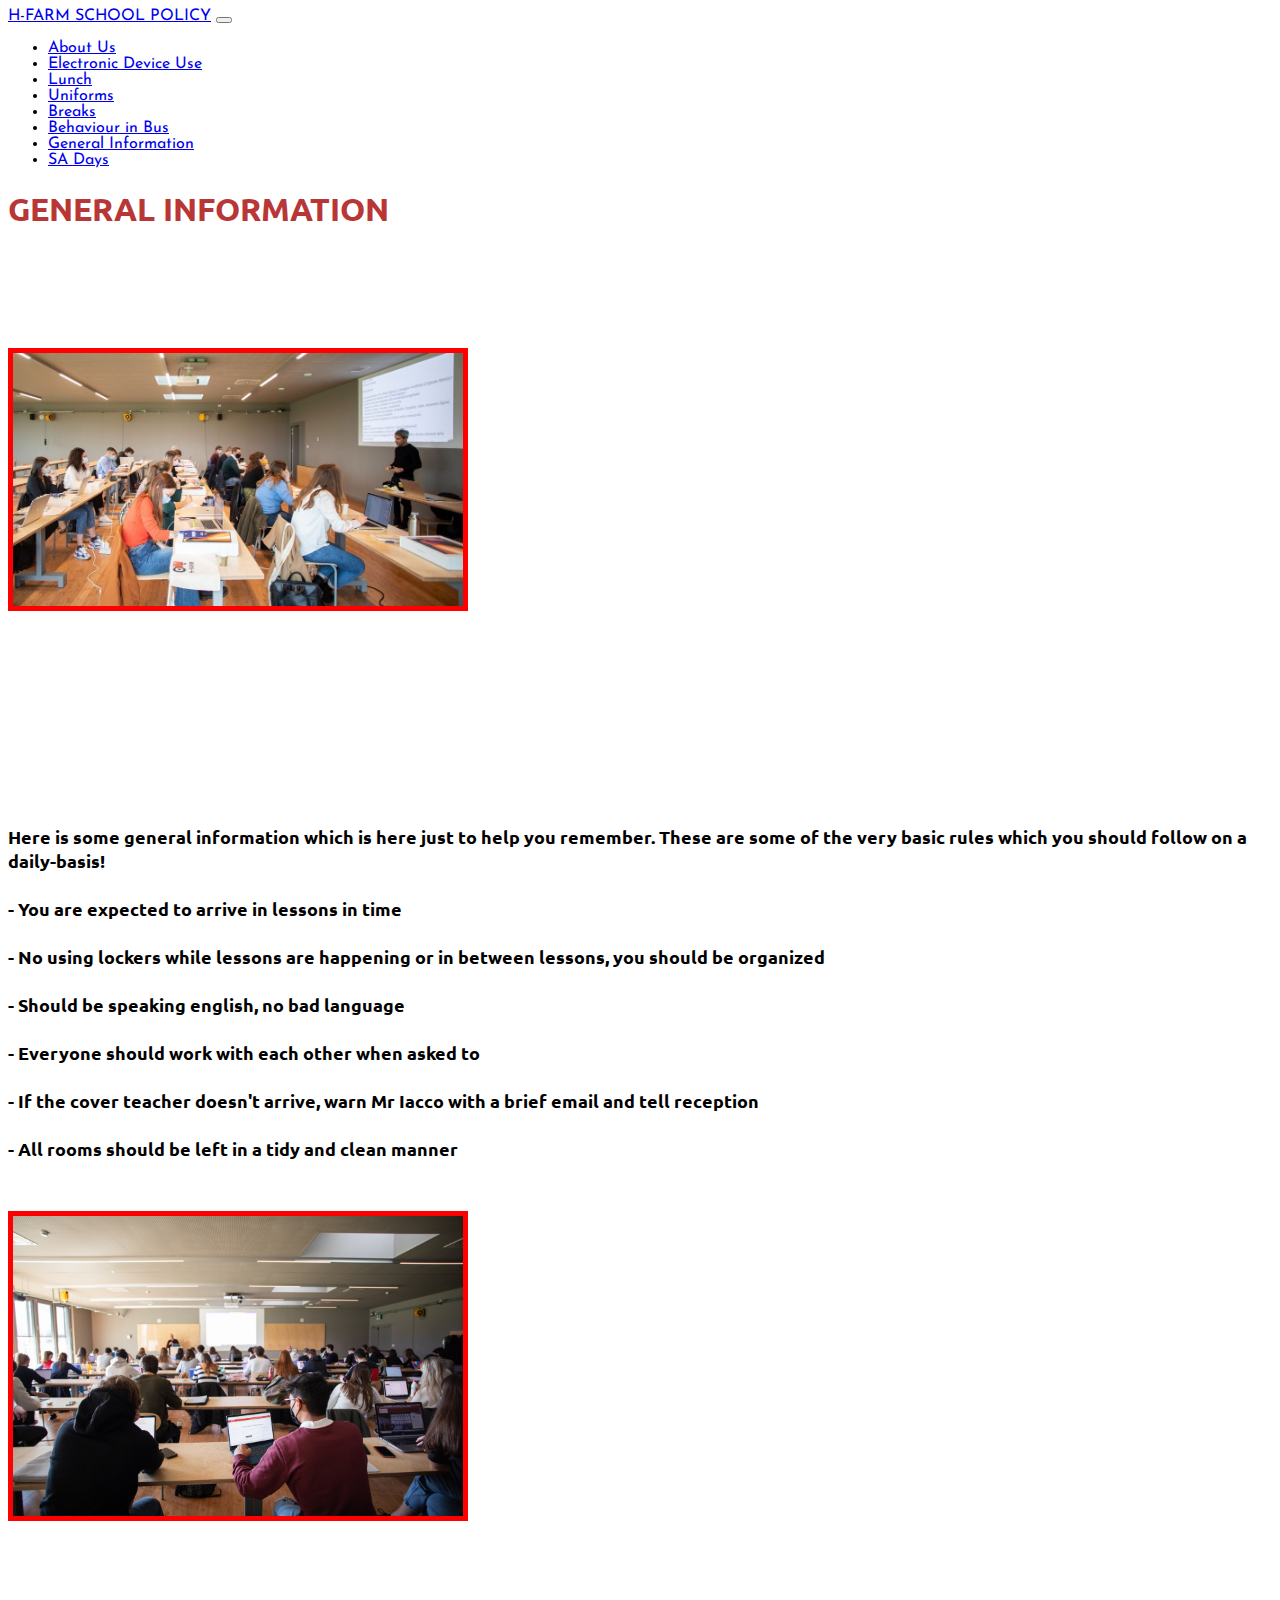
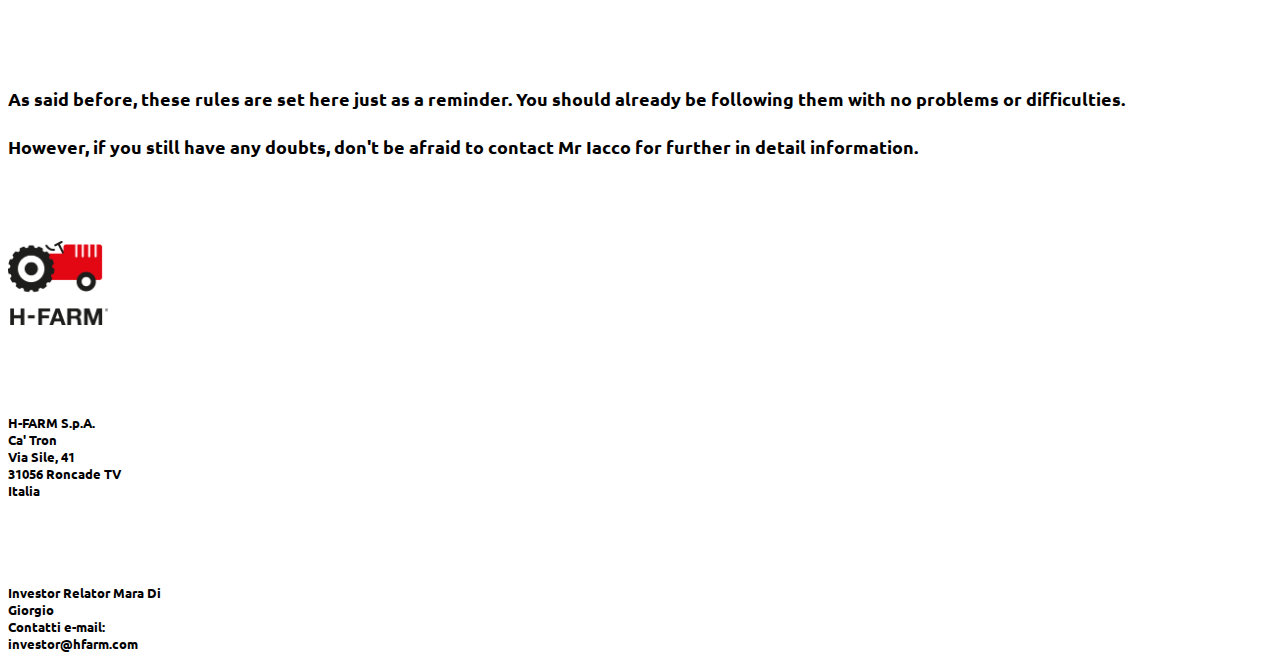
<file: gen.html>
<!DOCTYPE html>
<html lang="en">

<head>
    <meta charset="UTF-8">
    <meta name="viewport" content="width=device-width, initial-scale=1.0">
    <title>Document</title>
    <link rel="preconnect" href="https://fonts.googleapis.com"> 
<link rel="preconnect" href="https://fonts.gstatic.com" crossorigin> 
<link href="https://fonts.googleapis.com/css2?family=Josefin+Sans&family=Ubuntu:wght@300&display=swap" rel="stylesheet">
    <link href="https://cdn.jsdelivr.net/npm/bootstrap@5.1.3/dist/css/bootstrap.min.css" rel="stylesheet" integrity="sha384-1BmE4kWBq78iYhFldvKuhfTAU6auU8tT94WrHftjDbrCEXSU1oBoqyl2QvZ6jIW3" crossorigin="anonymous">
    <link rel="stylesheet" href="style.css">
</head>

<body class="font-specific">
    <nav class="navbar navbar-expand-lg navbar-light bg-danger">
        <div class="container-fluid">
          <a class="navbar-brand text-light" href="index.html">H-FARM SCHOOL POLICY</a>
          <button class="navbar-toggler" type="button" data-bs-toggle="collapse" data-bs-target="#navbarSupportedContent" aria-controls="navbarSupportedContent" aria-expanded="false" aria-label="Toggle navigation">
            <span class="navbar-toggler-icon"></span>
          </button>
          <div class="collapse navbar-collapse" id="navbarSupportedContent">
            <ul class="navbar-nav me-auto mb-2 mb-lg-0">
              <li class="nav-item">
                <a class="nav-link text-light container-fluid" href="abt.html">About Us</a>
              </li>
              <li class="nav-item">
                <a class="nav-link text-light container-fluid" href="elec.html">Electronic Device Use</a>
              </li>
              <li class="nav-item">
                <a class="nav-link text-light" href="lunch.html">Lunch</a>
              </li>
              <li class="nav-item">
                <a class="nav-link text-light" href="uniforms.html">Uniforms</a>
              </li>
              <li class="nav-item">
                <a class="nav-link text-light" href="breaks.html">Breaks</a>
              </li>
              <li class="nav-item">
                <a class="nav-link text-light" href="bus.html">Behaviour in Bus</a>
              </li>
              <li class="nav-item">
                <a class="nav-link text-light" href="gen.html">General Information</a>
              </li>
              <li class="nav-item">
                <a class="nav-link text-light" href="sa.html">SA Days</a>
              </li>
              
            </ul>
        </div>
    </div>
  </nav>
  <div class="container mt-5">
    <h1 class="p1">GENERAL INFORMATION</h1>
    <div class="row">
        <div class="col-5">
          <br></br> <br></br> <br></br>
            <img src="gen.jpg" alt="" width="450" class="img-fluid border-image">        
        </div>
        <div class="col">
            <h3> <br></br> <br></br> <br></br> <br></br>
              Here is some general information which is here just to help you remember. These are some of the very basic rules which you should follow on a daily-basis!
                <br></br>
                -  You are expected to arrive in lessons in time <br></br>
                - No using lockers while lessons are happening or in between lessons, you should be organized <br></br>
                - Should be speaking english, no bad language <br></br>
                - Everyone should work with each other when asked to <br></br>
                - If the cover teacher doesn't arrive, warn Mr Iacco with a brief email and tell reception <br></br>
                - All rooms should be left in a tidy and clean manner
            </h3>
        </div>
        <div class="row">
            <div class="col-5">
              <br></br>
                <img src="genn.jpg" alt="" width="450" class="img-fluid border-image">        
            </div>
            <div class="col">
                <h3> <br></br> <br></br> <br></br>
                  As said before, these rules are set here just as a reminder. You should already be following them with no problems or difficulties. <br></br>
                  However, if you still have any doubts, don't be afraid to contact Mr Iacco for further in detail information.
                </h3>
            </div>
    </div>
    <br></br>
        <div class="row">
          <div class="col-auto">
            <br></br>
            <img src="hfarm.png" alt="" width="100">
          </div>
          <div class="col">
            <h4> <br> </br> <br> </br>
              H-FARM S.p.A.
              <br>Ca' Tron</br>
              Via Sile, 41
              <br>31056 Roncade TV</br>
              Italia
            </h4>
          </div>
          <div class="col">
            <h4> <br> </br> <br> </br>
              Investor Relator Mara Di
              <br>Giorgio</br>
              Contatti e-mail:
            <br>investor@hfarm.com</br>
            </h4>
            </div>
          </div>
      </div>
</body>

</html>
</file>
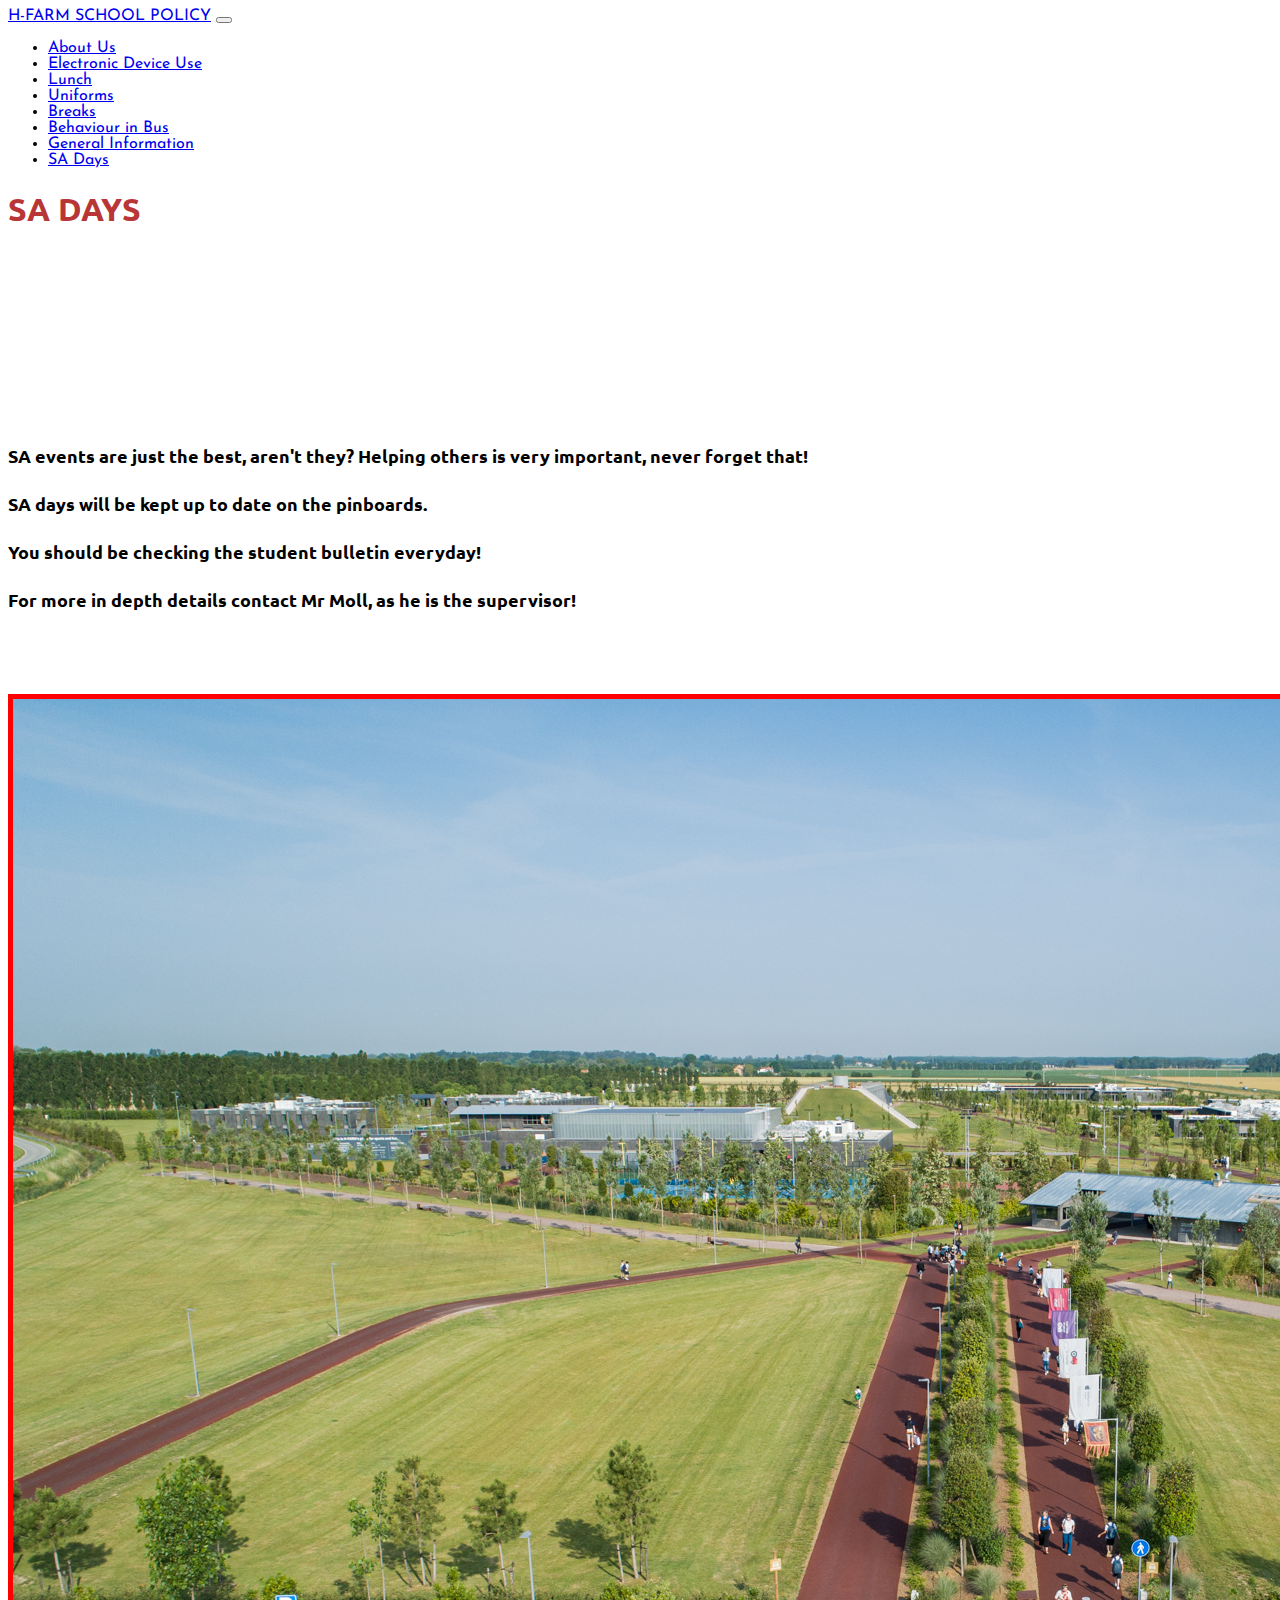
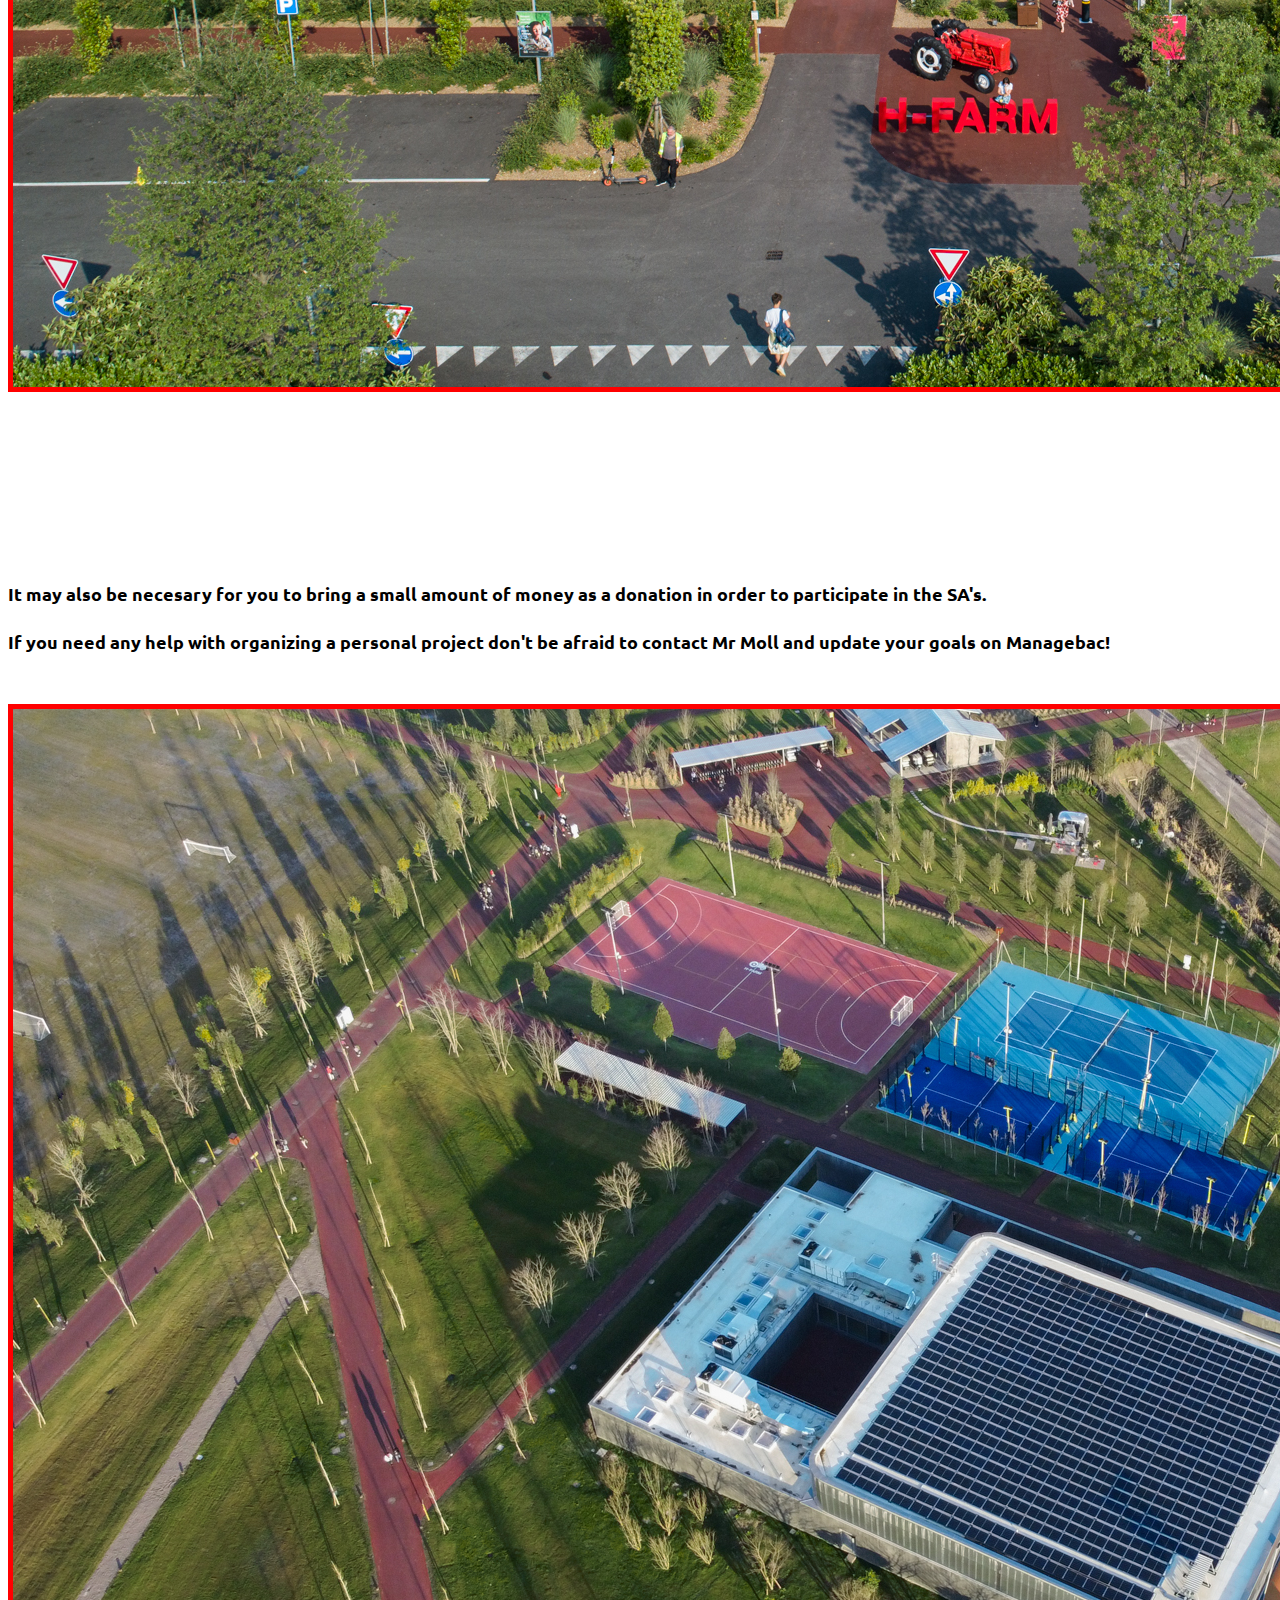
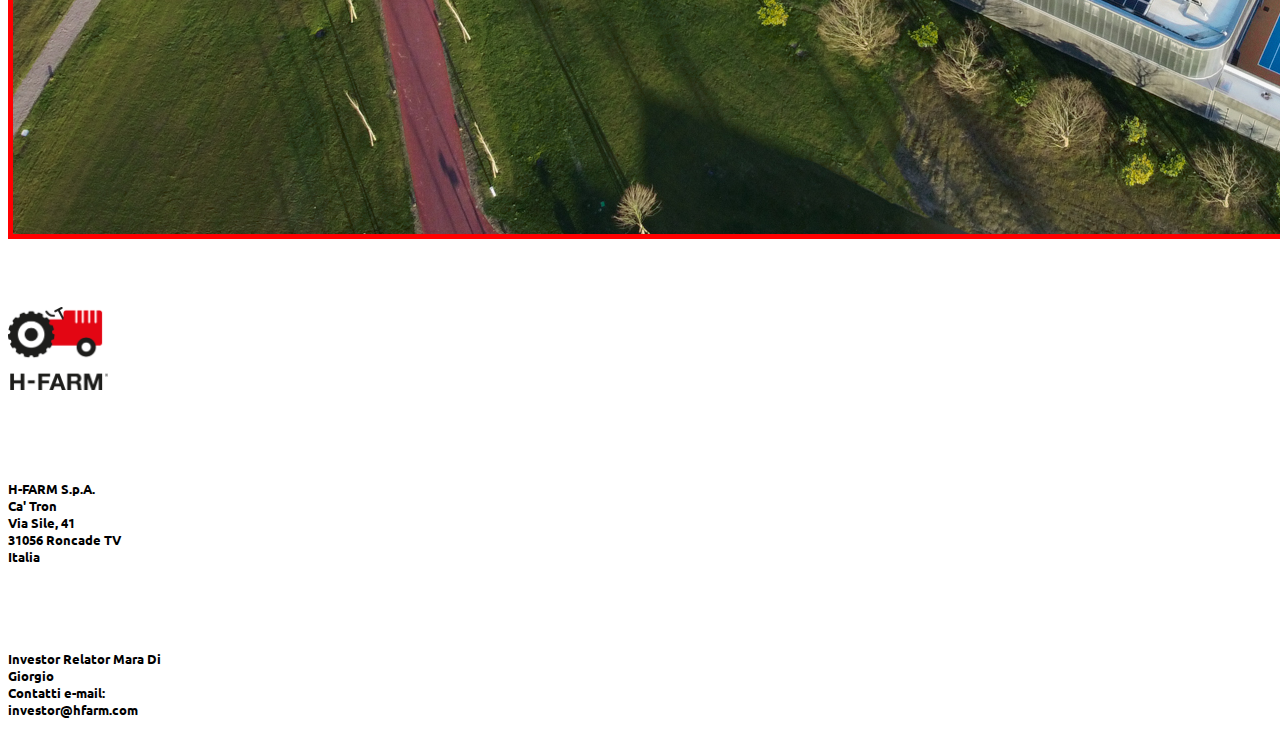
<file: sa.html>
<!DOCTYPE html>
<html lang="en">

<head>
    <meta charset="UTF-8">
    <meta name="viewport" content="width=device-width, initial-scale=1.0">
    <title>Document</title>
    <link rel="preconnect" href="https://fonts.googleapis.com"> 
<link rel="preconnect" href="https://fonts.gstatic.com" crossorigin> 
<link href="https://fonts.googleapis.com/css2?family=Josefin+Sans&family=Ubuntu:wght@300&display=swap" rel="stylesheet">
    <link href="https://cdn.jsdelivr.net/npm/bootstrap@5.1.3/dist/css/bootstrap.min.css" rel="stylesheet" integrity="sha384-1BmE4kWBq78iYhFldvKuhfTAU6auU8tT94WrHftjDbrCEXSU1oBoqyl2QvZ6jIW3" crossorigin="anonymous">
    <link rel="stylesheet" href="style.css">
</head>

<body class="font-specific">
    <nav class="navbar navbar-expand-lg navbar-light bg-danger">
        <div class="container-fluid">
          <a class="navbar-brand text-light" href="index.html">H-FARM SCHOOL POLICY</a>
          <button class="navbar-toggler" type="button" data-bs-toggle="collapse" data-bs-target="#navbarSupportedContent" aria-controls="navbarSupportedContent" aria-expanded="false" aria-label="Toggle navigation">
            <span class="navbar-toggler-icon"></span>
          </button>
          <div class="collapse navbar-collapse" id="navbarSupportedContent">
            <ul class="navbar-nav me-auto mb-2 mb-lg-0">
              <li class="nav-item">
                <a class="nav-link text-light container-fluid" href="abt.html">About Us</a>
              </li>
              <li class="nav-item">
                <a class="nav-link text-light container-fluid" href="elec.html">Electronic Device Use</a>
              </li>
              <li class="nav-item">
                <a class="nav-link text-light" href="lunch.html">Lunch</a>
              </li>
              <li class="nav-item">
                <a class="nav-link text-light" href="uniforms.html">Uniforms</a>
              </li>
              <li class="nav-item">
                <a class="nav-link text-light" href="breaks.html">Breaks</a>
              </li>
              <li class="nav-item">
                <a class="nav-link text-light" href="bus.html">Behaviour in Bus</a>
              </li>
              <li class="nav-item">
                <a class="nav-link text-light" href="gen.html">General Information</a>
              </li>
              <li class="nav-item">
                <a class="nav-link text-light" href="sa.html">SA Days</a>
              </li>
              
            </ul>
        </div>
    </div>
  </nav>
  <div class="container mt-5">
    <h1 class="p1">SA DAYS</h1>
    <div class="row">
        <div class="col-7">
            <h3> <br></br> <br></br> <br></br><br></br>
              SA events are just the best, aren't they? Helping others is very important, never forget that!
                <br></br>
                SA days will be kept up to date on the pinboards. <br></br>
                You should be checking the student bulletin everyday! <br></br>
                For more in depth details contact Mr Moll, as he is the supervisor!
            </h3>
        </div>
        <div class="col">
            <br></br> <br></br>
            <img src="sa.jpg" alt="" class="img-fluid border-image">        
        </div>
    
    </div>
    <div class="row">
        <div class="col-7">
            <h3> <br></br> <br></br> <br></br><br>
              It may also be necesary for you to bring a small amount of money as a donation in order to participate in the SA's. <br></br>
              If you need any help with organizing a personal project don't be afraid to contact Mr Moll and update your goals on Managebac!
            </h3>
        </div>
        <div class="col">
          <br></br>
            <img src="saa.jpg" alt="" class="img-fluid border-image">        
        </div>
    </div>
    <br></br>
        <div class="row">
          <div class="col-auto">
            <br></br>
            <img src="hfarm.png" alt="" width="100">
          </div>
          <div class="col">
            <h4> <br> </br> <br> </br>
              H-FARM S.p.A.
              <br>Ca' Tron</br>
              Via Sile, 41
              <br>31056 Roncade TV</br>
              Italia
            </h4>
          </div>
          <div class="col">
            <h4> <br> </br> <br> </br>
              Investor Relator Mara Di
              <br>Giorgio</br>
              Contatti e-mail:
            <br>investor@hfarm.com</br>
            </h4>
            </div>
          </div>
      </div>
                    
</body>

</html>
</file>
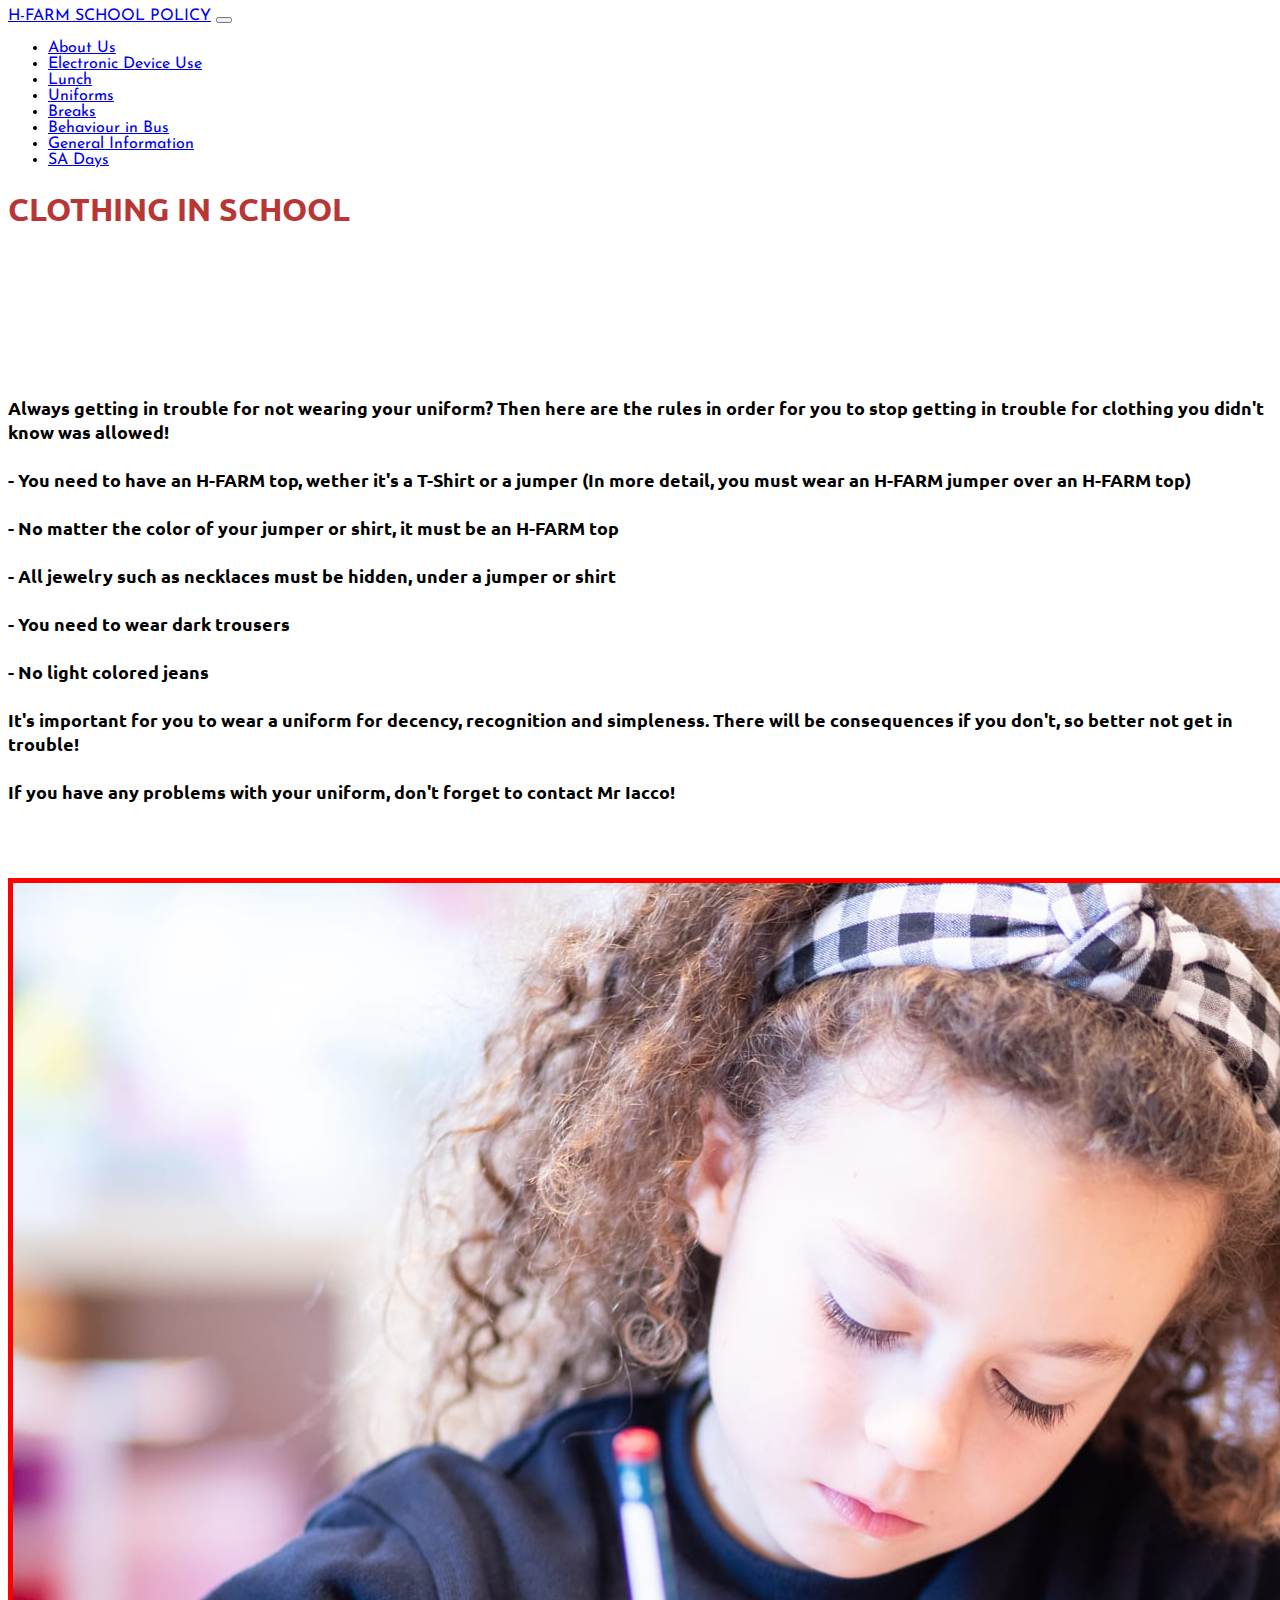
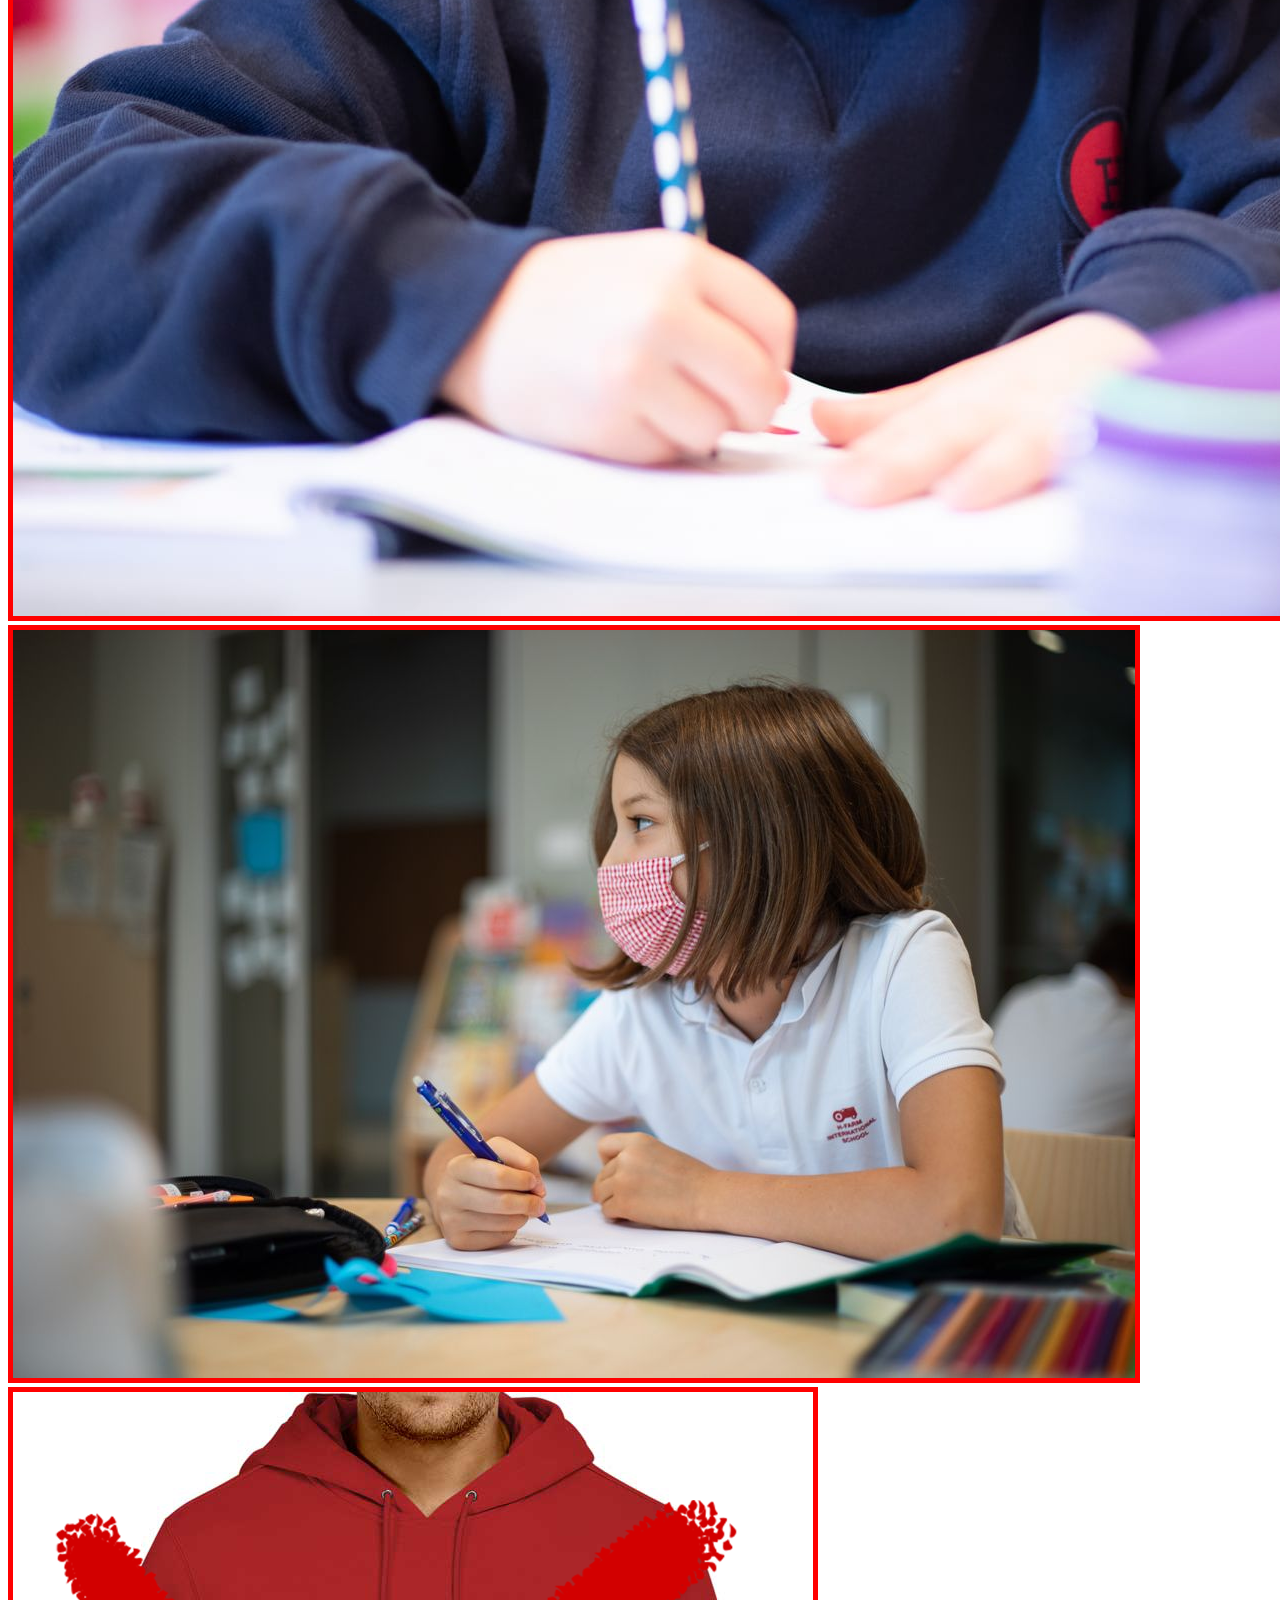
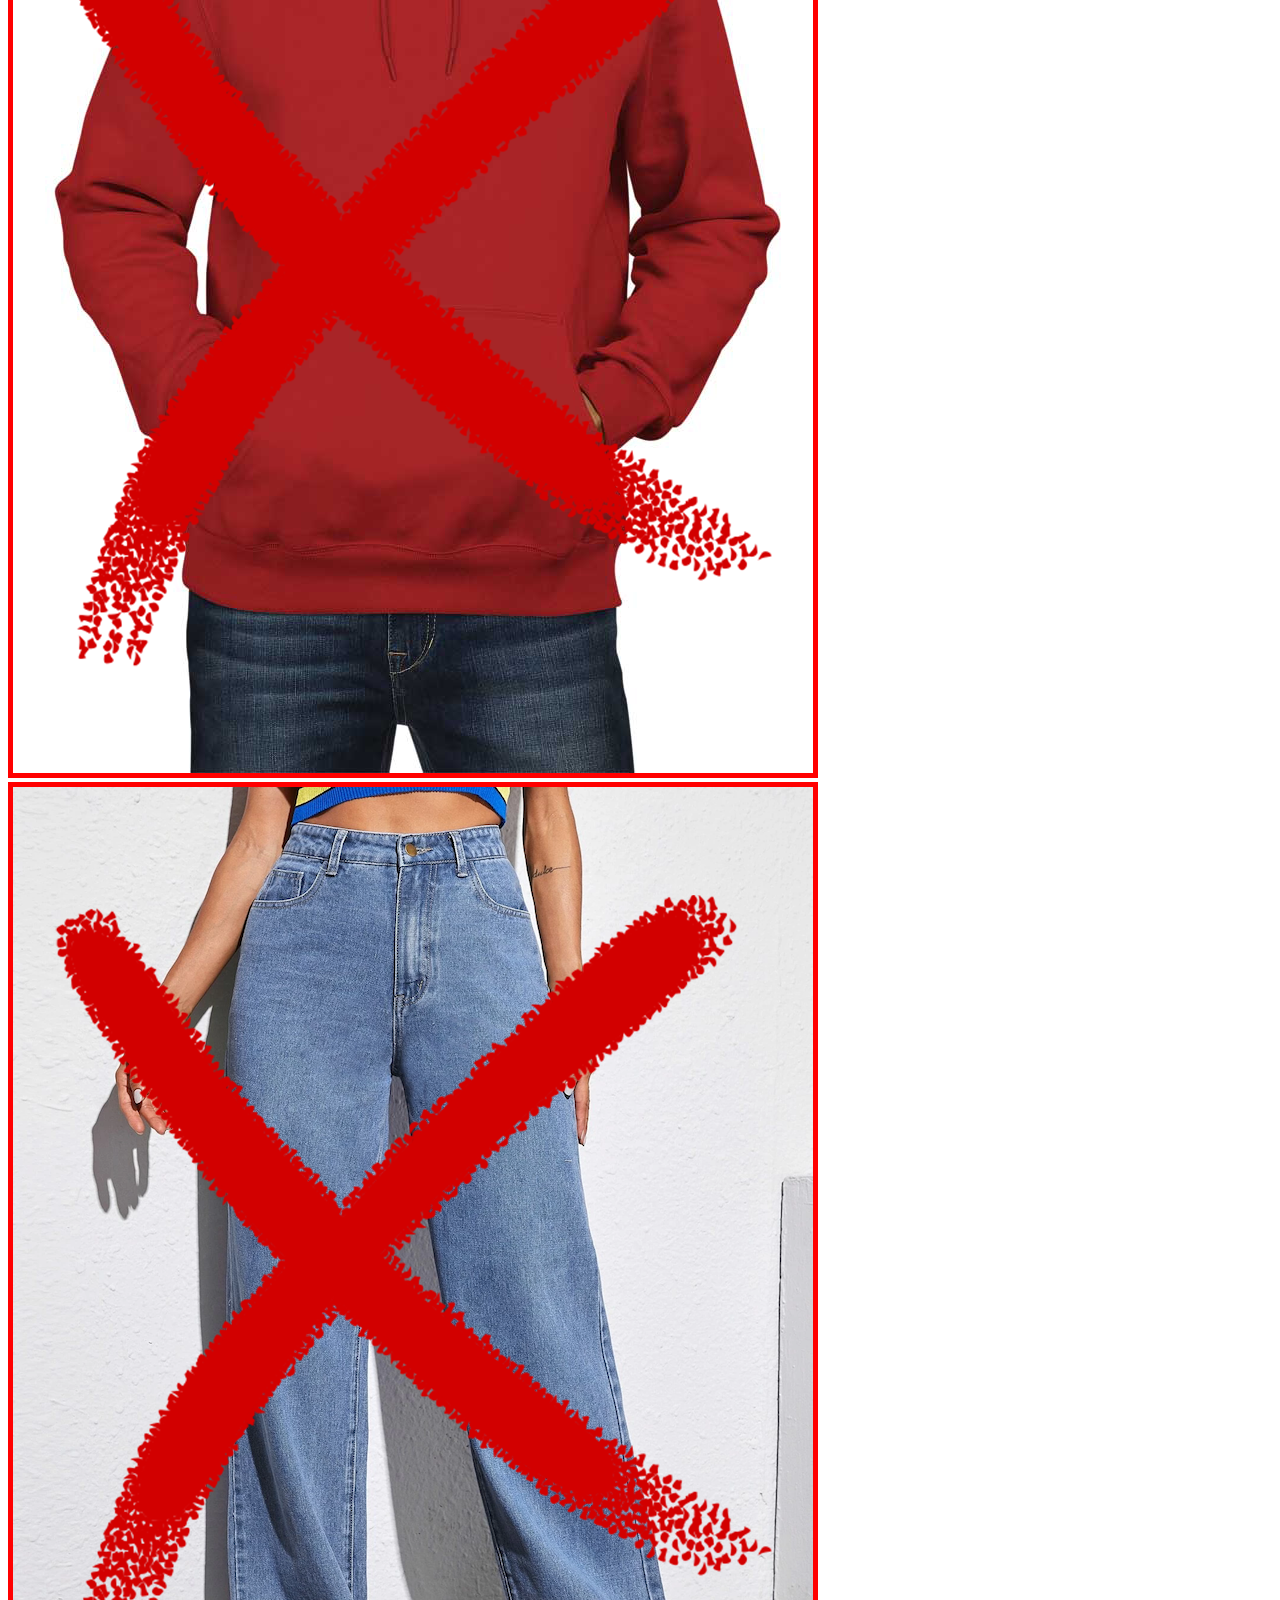
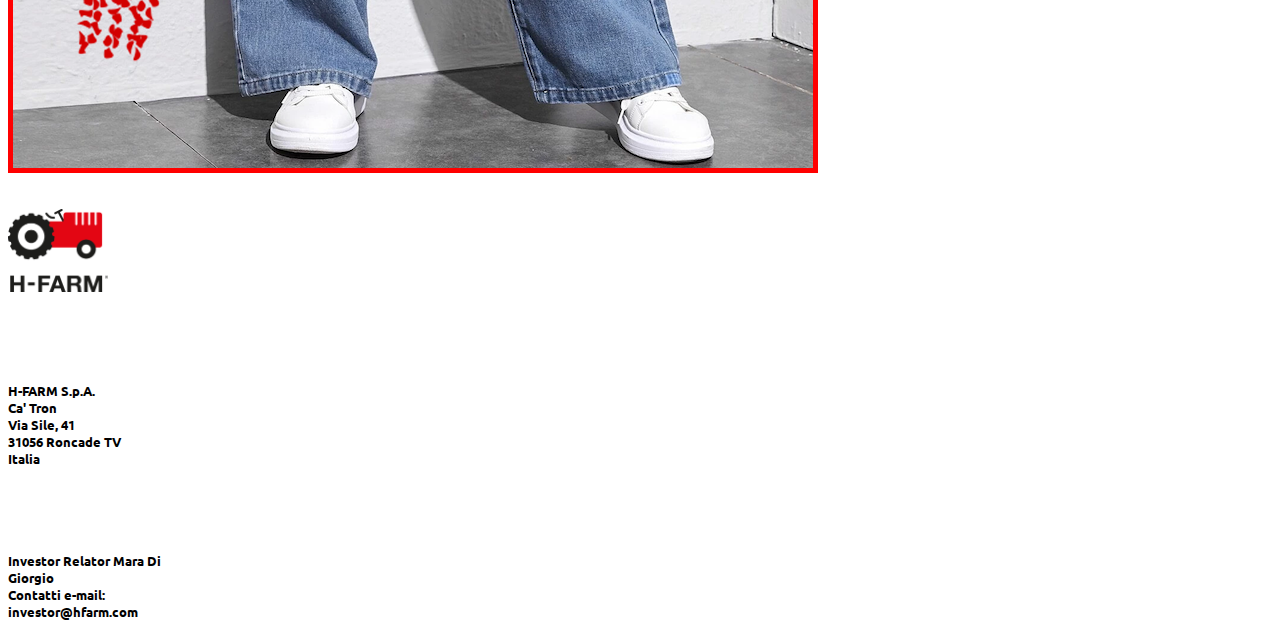
<file: uniforms.html>
<!DOCTYPE html>
<html lang="en">

<head>
    <meta charset="UTF-8">
    <meta name="viewport" content="width=device-width, initial-scale=1.0">
    <title>Document</title>
    <link rel="preconnect" href="https://fonts.googleapis.com"> 
<link rel="preconnect" href="https://fonts.gstatic.com" crossorigin> 
<link href="https://fonts.googleapis.com/css2?family=Josefin+Sans&family=Ubuntu:wght@300&display=swap" rel="stylesheet">
    <link href="https://cdn.jsdelivr.net/npm/bootstrap@5.1.3/dist/css/bootstrap.min.css" rel="stylesheet" integrity="sha384-1BmE4kWBq78iYhFldvKuhfTAU6auU8tT94WrHftjDbrCEXSU1oBoqyl2QvZ6jIW3" crossorigin="anonymous">
    <link rel="stylesheet" href="style.css">
</head>

<body class="font-specific">
    <nav class="navbar navbar-expand-lg navbar-light bg-danger">
        <div class="container-fluid">
          <a class="navbar-brand text-light" href="index.html">H-FARM SCHOOL POLICY</a>
          <button class="navbar-toggler" type="button" data-bs-toggle="collapse" data-bs-target="#navbarSupportedContent" aria-controls="navbarSupportedContent" aria-expanded="false" aria-label="Toggle navigation">
            <span class="navbar-toggler-icon"></span>
          </button>
          <div class="collapse navbar-collapse" id="navbarSupportedContent">
            <ul class="navbar-nav me-auto mb-2 mb-lg-0">
              <li class="nav-item">
                <a class="nav-link text-light container-fluid" href="abt.html">About Us</a>
              </li>
              <li class="nav-item">
                <a class="nav-link text-light container-fluid" href="elec.html">Electronic Device Use</a>
              </li>
              <li class="nav-item">
                <a class="nav-link text-light" href="lunch.html">Lunch</a>
              </li>
              <li class="nav-item">
                <a class="nav-link text-light" href="uniforms.html">Uniforms</a>
              </li>
              <li class="nav-item">
                <a class="nav-link text-light" href="breaks.html">Breaks</a>
              </li>
              <li class="nav-item">
                <a class="nav-link text-light" href="bus.html">Behaviour in Bus</a>
              </li>
              <li class="nav-item">
                <a class="nav-link text-light" href="gen.html">General Information</a>
              </li>
              <li class="nav-item">
                <a class="nav-link text-light" href="sa.html">SA Days</a>
              </li>
            </ul>
        </div>
    </div>
  </nav>
  <div class="container mt-5">
    <h1 class="p1">CLOTHING IN SCHOOL</h1>
    <div class="row">
        <div class="col-7">
            <h3> <br></br> <br></br> <br></br>
             Always getting in trouble for not wearing your uniform? Then here are the rules in order for you to stop getting in trouble for clothing you didn't know was allowed!
                <br></br>
                - You need to have an H-FARM top, wether it's a T-Shirt or a jumper (In more detail, you must wear an H-FARM jumper over an H-FARM top) <br></br>
                - No matter the color of your jumper or shirt, it must be an H-FARM top <br></br>
                - All jewelry such as necklaces must be hidden, under a jumper or shirt <br></br>
                - You need to wear dark trousers<br></br>
                - No light colored jeans
                <br></br>
                It's important for you to wear a uniform for decency, recognition and simpleness. There will be consequences if you don't, so better not get in trouble! <br></br> If you have any problems with your uniform, don't forget to contact Mr Iacco!
                <br></br>
              </h3>
        </div>
        <div class="col-5">
          <br></br>
          <div class="row">
            <div class="col-6 g-1">
              <img src="unif.jpg" alt="" class="img-fluid border-image"> 
            </div>
            <div class="col-6 g-1">
              <img src="uniforms.jpg" alt="" class="img-fluid border-image"> 
            </div>
            <div class="w-100 d-none d-md-block"></div>
        
            <div class="col-6 g-1">
              <img src="pullover.png" alt="" class="img-fluid border-image"> </div>
            <div class="col-6 g-1">
              <img src="jeanss.png" alt="" class="img-fluid border-image"> 
            </div>
          </div>
        </div>
        
        <div class="row">
          <div class="col-auto">
            <br></br>
            <img src="hfarm.png" alt="" width="100">
          </div>
          <div class="col">
            <h4> <br> </br> <br> </br>
              H-FARM S.p.A.
              <br>Ca' Tron</br>
              Via Sile, 41
              <br>31056 Roncade TV</br>
              Italia
            </h4>
          </div>
          <div class="col">
            <h4> <br> </br> <br> </br>
              Investor Relator Mara Di
              <br>Giorgio</br>
              Contatti e-mail:
            <br>investor@hfarm.com</br>
            </h4>
            </div>
          </div>
      </div>
</body>

</html>
</file>
<file: style.css>
body {background-color: rgb(255, 255, 255);}

body {
    /* color: rgb(255, 255, 255); */
  }
  
  h1 {
    font-family: 'Ubuntu', sans-serif;
    color: rgb(184, 54, 54);
  }
  
.font-specific {
      font-family: 'Josefin Sans', sans-serif;
  }

  a {
    font-family: 'Josefin Sans', sans-serif;
  }
  
  p {
    font-family: 'Josefin Sans', sans-serif;
  }

  .border-image{
    border: 5px solid red;
  }
  
  h3 {
    font-family: 'Ubuntu', sans-serif;
    font-size: large;
  }
h4 {
  font-family: 'Ubuntu', sans-serif;
  font-size: small;
}
</file>
